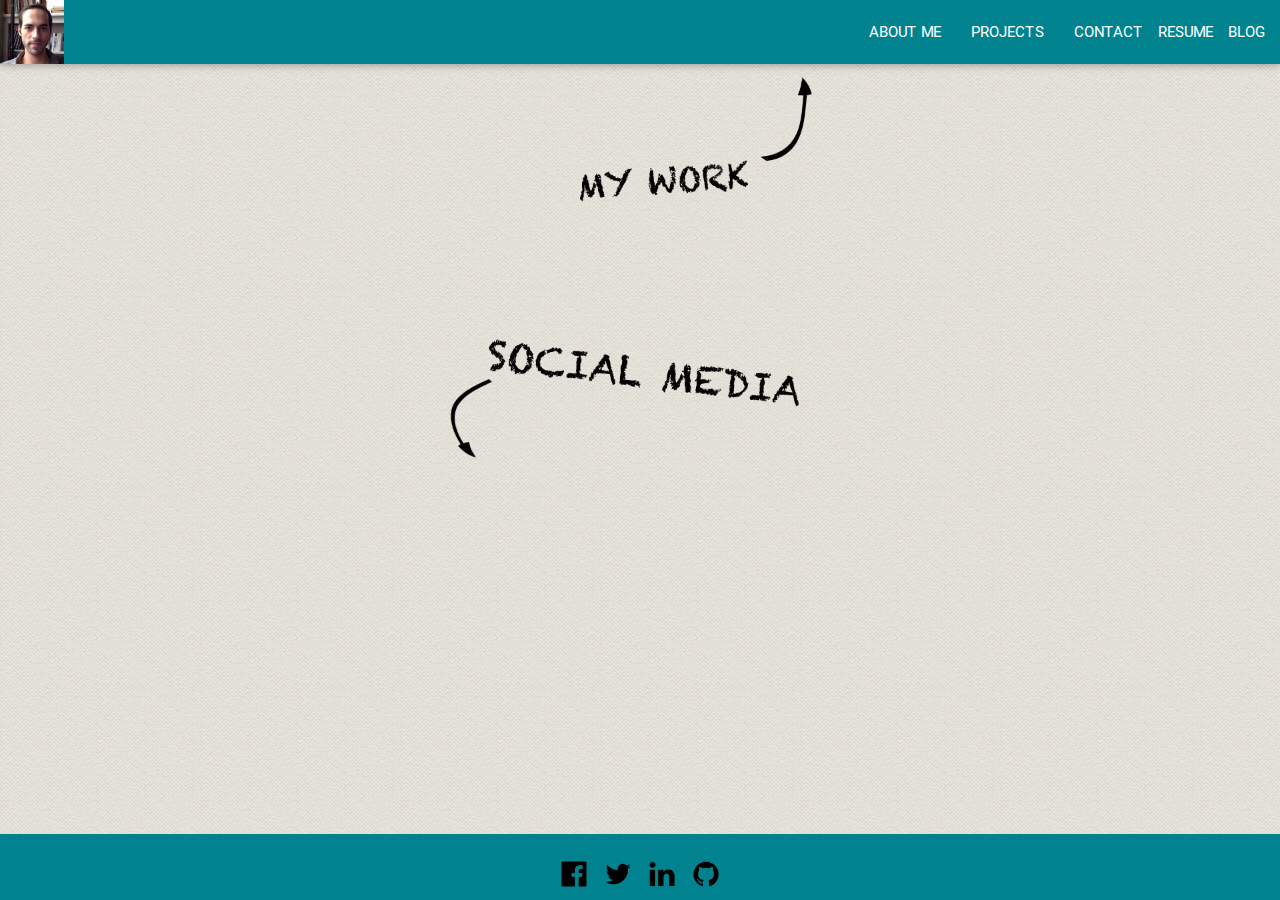
<file: index.html>
<!DOCTYPE html>
<html>
<head>
  <!--ADD OF MATERIALIZE FRAMEWORK -->
  <link href="http://fonts.googleapis.com/icon?family=Material+Icons" rel="stylesheet">
  <link type="text/css" rel="stylesheet" href="stylesheets/materialize.min.css"  media="screen,projection"/>
  <link type="text/css" rel="stylesheet" href="stylesheets/index.css"  media="screen,projection"/>
  <meta name="viewport" content="width=device-width, initial-scale=1.0"/>

	<title>
	Granger's Coding Ground
	</title>
</head>

<body background="imgs/seamless_paper_texture.png">
  <!-- ADD OF MATERIALIZE JS-->
    <script type="text/javascript" src="https://code.jquery.com/jquery-2.1.1.min.js"></script>
    <script type="text/javascript" src="js/materialize.min.js"></script>
<header>
  <nav>
    <div class="nav-wrapper cyan darken-3">
      <a href="https://wgranger.github.io/index.html" class="brand-logo"><img src="imgs/profile.png" width="25%"></a>
      <ul id="nav-mobile" class="right hide-on-med-and-down">
        <li><a href="https://wgranger.github.io/about.html">ABOUT ME</a></li>
        <li><a href="https://wgranger.github.io/projects/index.html">PROJECTS</a></li>
        <li><a href="https://wgranger.github.io/contact.html">CONTACT</a></li>
        <li>RESUME</li>
        <li><a href="https://wgranger.github.io/blog/index.html">BLOG</a></li>
      </ul>
    </div>
  </nav>
</header>

  <main>
    <div class="center">
      <img class="respondive-img" src="imgs/navigate.png" height="400px">
    </div>
  </main>

  <footer class="page-footer cyan darken-3">
    <div class="center">
    	<a href="https://www.facebook.com/will.granger.16">
    	<img src="imgs/facebook-256-black.png" width="40" height="auto"></a>
    	<a href="https://twitter.com/twillgranger">
    	<img src="imgs/twitter-256-black.png" width="40" height="auto"></a>
    	<a href="https://www.linkedin.com/profile/view?id=AAIAABK5q4QBW8BAPVroBWeO0Itqz7o2mSTaEdk&trk=nav_responsive_tab_profile_pic">
    	<img src="imgs/linkedin-256-black.png" width="40" height="auto"></a>
    	<a href="https://github.com/wgranger">
    	<img src="imgs/github-256-black.png" width="40" height="auto"></a>
    </div>
  </footer>
  
  </body>
</html>
</file>
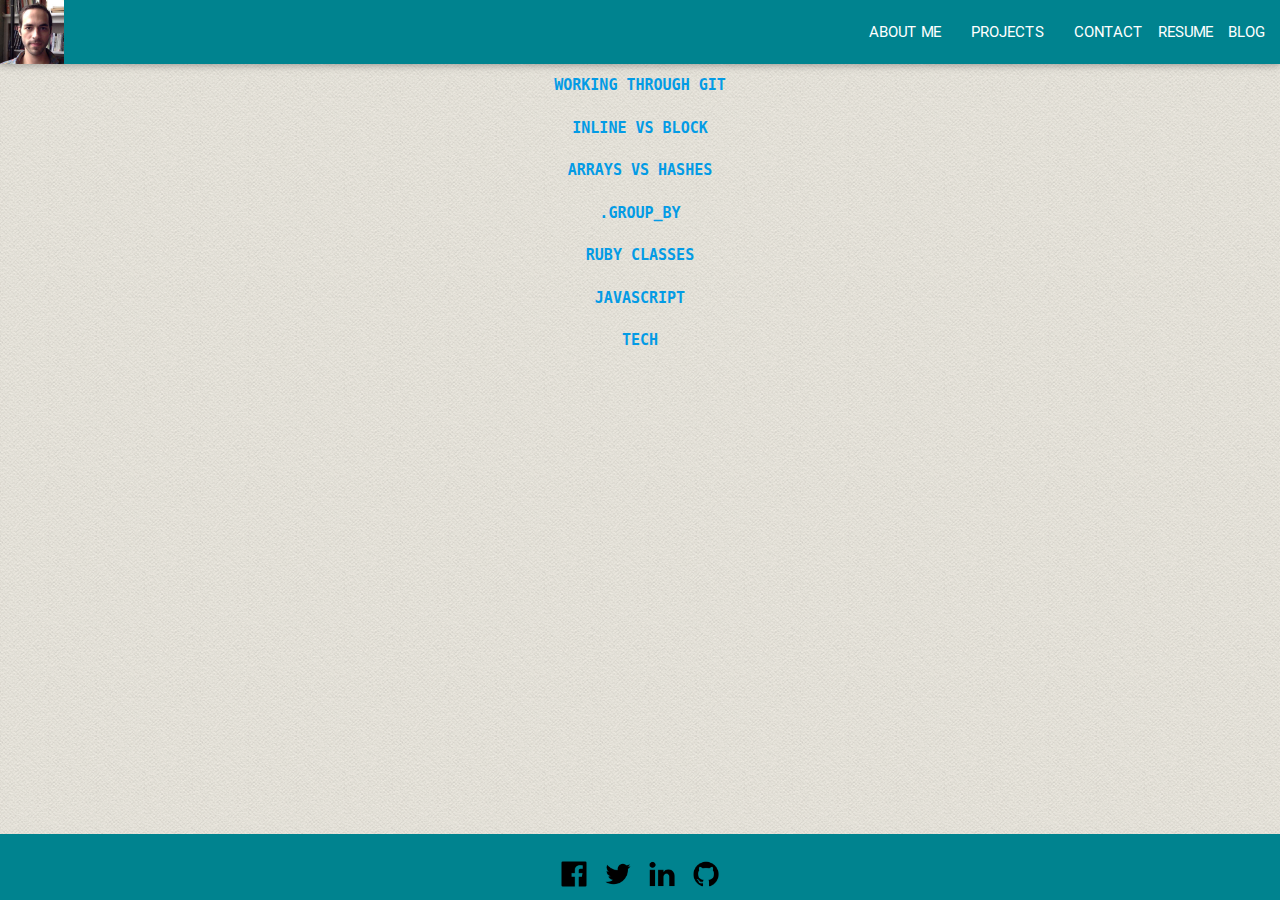
<file: blog/index.html>
<!DOCTYPE html>
<html>
<head>
  <!--ADD OF MATERIALIZE FRAMEWORK -->
  <link href="http://fonts.googleapis.com/icon?family=Material+Icons" rel="stylesheet">
  <link type="text/css" rel="stylesheet" href="../stylesheets/materialize.min.css"  media="screen,projection"/>
  <link type="text/css" rel="stylesheet" href="../stylesheets/blog_index.css"  media="screen,projection"/>
  <meta name="viewport" content="width=device-width, initial-scale=1.0"/>

  <title>
  Granger's Coding Ground
  </title>
</head>

<body background="../imgs/seamless_paper_texture.png">
  <!-- ADD OF MATERIALIZE JS-->
    <script type="text/javascript" src="https://code.jquery.com/jquery-2.1.1.min.js"></script>
    <script type="text/javascript" src="../js/materialize.min.js"></script>
    <script type="text/javascript" src="../js/about.js"></script>
<header>

<ul id="dropdown1" class="dropdown-content">
  <li><a href="https://wgranger.github.io/blog/git.html">WORKING THROUGH GIT</a></li>
  <li><a href="https://wgranger.github.io/blog/css-concepts.html">INLINE VS BLOCK</a></li>
  <li class="divider"></li>
  <li><a href="https://wgranger.github.io/blog/array-hashes.html">ARRAYS VS HASHES</a></li>
  <li><a href="https://wgranger.github.io/blog/enumerable-methods.html">GROUP_BY</a></li>
  <li class="divider"></li>
  <li><a href="https://wgranger.github.io/blog/ruby_classes.html">RUBY CLASSES</a></li>
  <li><a href="https://wgranger.github.io/blog/JavaScript.html">JAVASCRIPT</a></li>
  <li class="divider"></li>
  <li><a href="https://wgranger.github.io/blog/tech.html">TECH</a></li>
</ul>

  <nav>
    <div class="nav-wrapper cyan darken-3">
      <a href="https://wgranger.github.io/index.html" class="brand-logo"><img src="../imgs/profile.png" width="25%"></a>
      <ul id="nav-mobile" class="right hide-on-med-and-down">
        <li><a href="https://wgranger.github.io/about.html">ABOUT ME</a></li>
        <li><a href="https://wgranger.github.io/projects/index.html">PROJECTS</a></li>
        <li><a href="https://wgranger.github.io/contact.html">CONTACT</a></li>
        <li>RESUME</li>
        <li><a class="dropdown-button" href="#!" data-activates="dropdown1">BLOG</a></li>
      </ul>
    </div>
  </nav>
</header>

<main>
<div class="container" id="push">
		<table class="container highlight">
		<tr>
			<td style="padding:10px"><a href="https://wgranger.github.io/blog/git.html" style="text-decoration:none">WORKING THROUGH GIT</a></td>
		</tr>
		<tr>
			<td style="padding:10px"><a href="https://wgranger.github.io/blog/css-concepts.html" style="text-decoration:none">INLINE VS BLOCK</a></td>
		</tr>
		<tr>
			<td style="padding:10px"><a href="https://wgranger.github.io/blog/array-hashes.html" style="text-decoration:none">ARRAYS VS HASHES</a></td>
		</tr>
		<tr>
			<td style="padding:10px"><a href="https://wgranger.github.io/blog/enumerable-methods.html" style="text-decoration:none">.GROUP_BY</a></td>
		</tr>
		<tr>
			<td style="padding:10px"><a href="https://wgranger.github.io/blog/ruby_classes.html" style="text-decoration:none">RUBY CLASSES</a></td>
		</tr>
		<tr>
			<td style="padding:10px"><a href="https://wgranger.github.io/blog/JavaScript.html" style="text-decoration:none">JAVASCRIPT</a></td>
		</tr>
		<tr>
			<td style="padding:10px"><a href="https://wgranger.github.io/blog/tech.html" style="text-decoration:none">TECH</a></td>
		</tr>
		</table>
</div>

</main>

  <footer class="page-footer cyan darken-3">
    <div class="center">
      <a href="https://www.facebook.com/will.granger.16">
      <img src="../imgs/facebook-256-black.png" width="40" height="auto"></a>
      <a href="https://twitter.com/twillgranger">
      <img src="../imgs/twitter-256-black.png" width="40" height="auto"></a>
      <a href="https://www.linkedin.com/profile/view?id=AAIAABK5q4QBW8BAPVroBWeO0Itqz7o2mSTaEdk&trk=nav_responsive_tab_profile_pic">
      <img src="../imgs/linkedin-256-black.png" width="40" height="auto"></a>
      <a href="https://github.com/wgranger">
      <img src="../imgs/github-256-black.png" width="40" height="auto"></a>
    </div>
  </footer>
  </body>
</html>
</file>
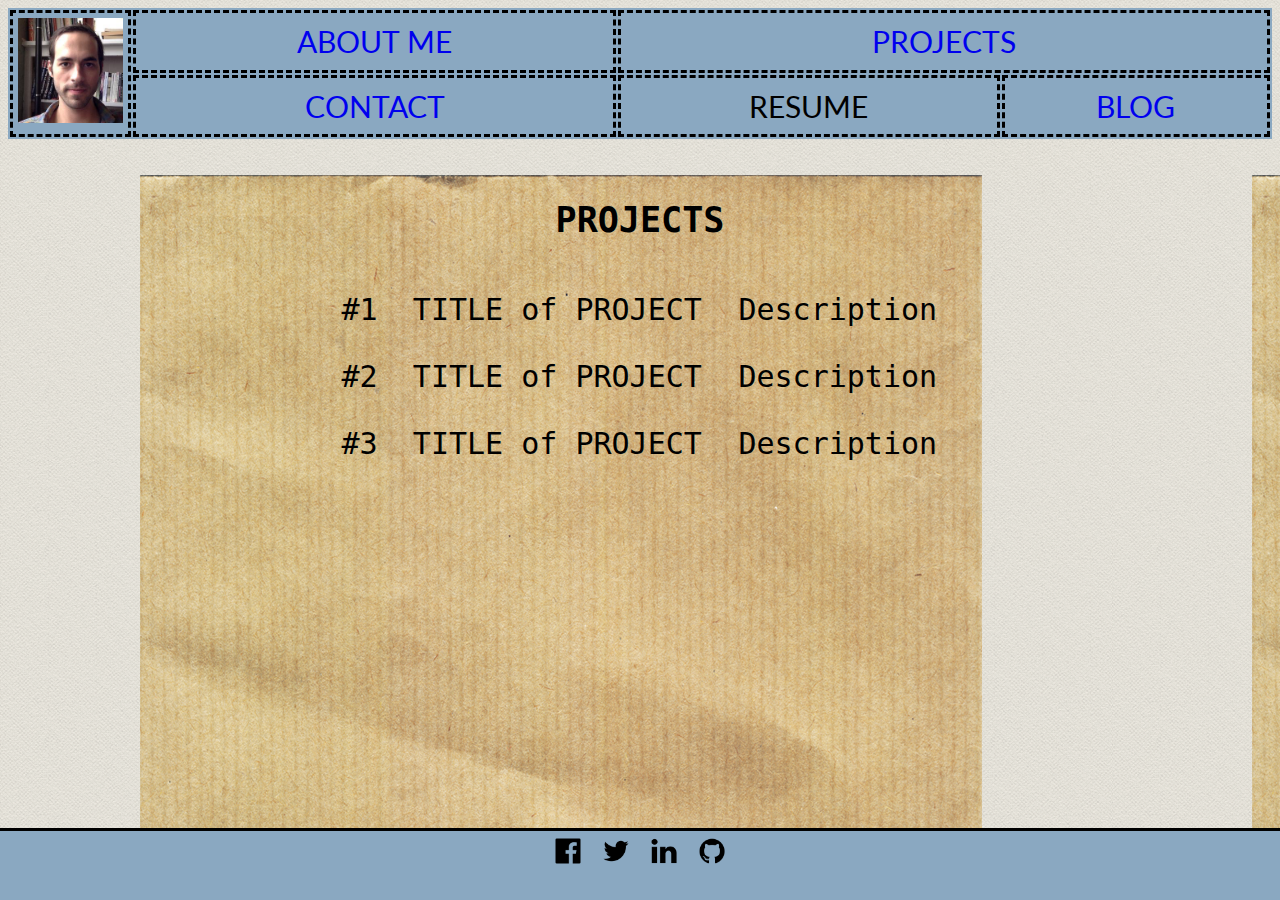
<file: projects/index.html>
<!DOCTYPE html>
<html>
<head>
<link href='https://fonts.googleapis.com/css?family=Lato:300' rel='stylesheet' type='text/css'>
<link rel="stylesheet" type="text/css" href="index.css">
<style>
      body {
        font-family: 'Lato', sans-serif;
        font-size: 30px;
      }
    </style>
	<title>
	Granger's Coding Ground
	</title>
</head>
  <body background="../imgs/background_paper.png">
  <header>
  <table style="background-color:#8aa8c1">
    <tr>
      <td style="padding:5px" rowspan="2" width="6em">
      <a href="https://wgranger.github.io/index.html"><img src="../imgs/profile.png" width="20%"></a>
      </td>
      <td style="padding:5px"><a href="https://wgranger.github.io/about.html" style="text-decoration:none">ABOUT ME</td>
      <td colspan="2" style="padding:5px"><a href="https://wgranger.github.io/projects/index.html" style="text-decoration:none">PROJECTS</td>
    </tr>
    <tr>
      <td style="padding:5px"><a href="https://wgranger.github.io/contact.html" style="text-decoration:none">CONTACT</a></td>
      <td style="padding:5px">RESUME</td>
      <td style="padding:5px"><a href="https://wgranger.github.io/blog/index.html" style="text-decoration:none">BLOG</a></td>
    </tr>
  </table>
</header>
<main>
<h3>PROJECTS</h3>
<article>
  <table>
  <tr>
    <td> #1 </td>
    <td> TITLE of PROJECT</td>
    <td> Description </td>
  </tr>
  <tr>
    <td> #2 </td>
    <td> TITLE of PROJECT</td>
    <td> Description </td>
  </tr>
  <tr>
    <td> #3 </td>
    <td> TITLE of PROJECT</td>
    <td> Description</td>
  </tr>

  </table>
</main>
  <footer>
  <div>
	<a href="https://www.facebook.com/will.granger.16">
	<img src="../imgs/facebook-256-black.png" width="40" height="auto"></a>
	<a href="https://twitter.com/twillgranger">
	<img src="../imgs/twitter-256-black.png" width="40" height="auto"></a>
	<a href="https://www.linkedin.com/profile/view?id=AAIAABK5q4QBW8BAPVroBWeO0Itqz7o2mSTaEdk&trk=nav_responsive_tab_profile_pic">
	<img src="../imgs/linkedin-256-black.png" width="40" height="auto"></a>
	<a href="https://github.com/wgranger">
	<img src="../imgs/github-256-black.png" width="40" height="auto"></a>
  </div>
  </footer>
  </body>
</html>
</file>
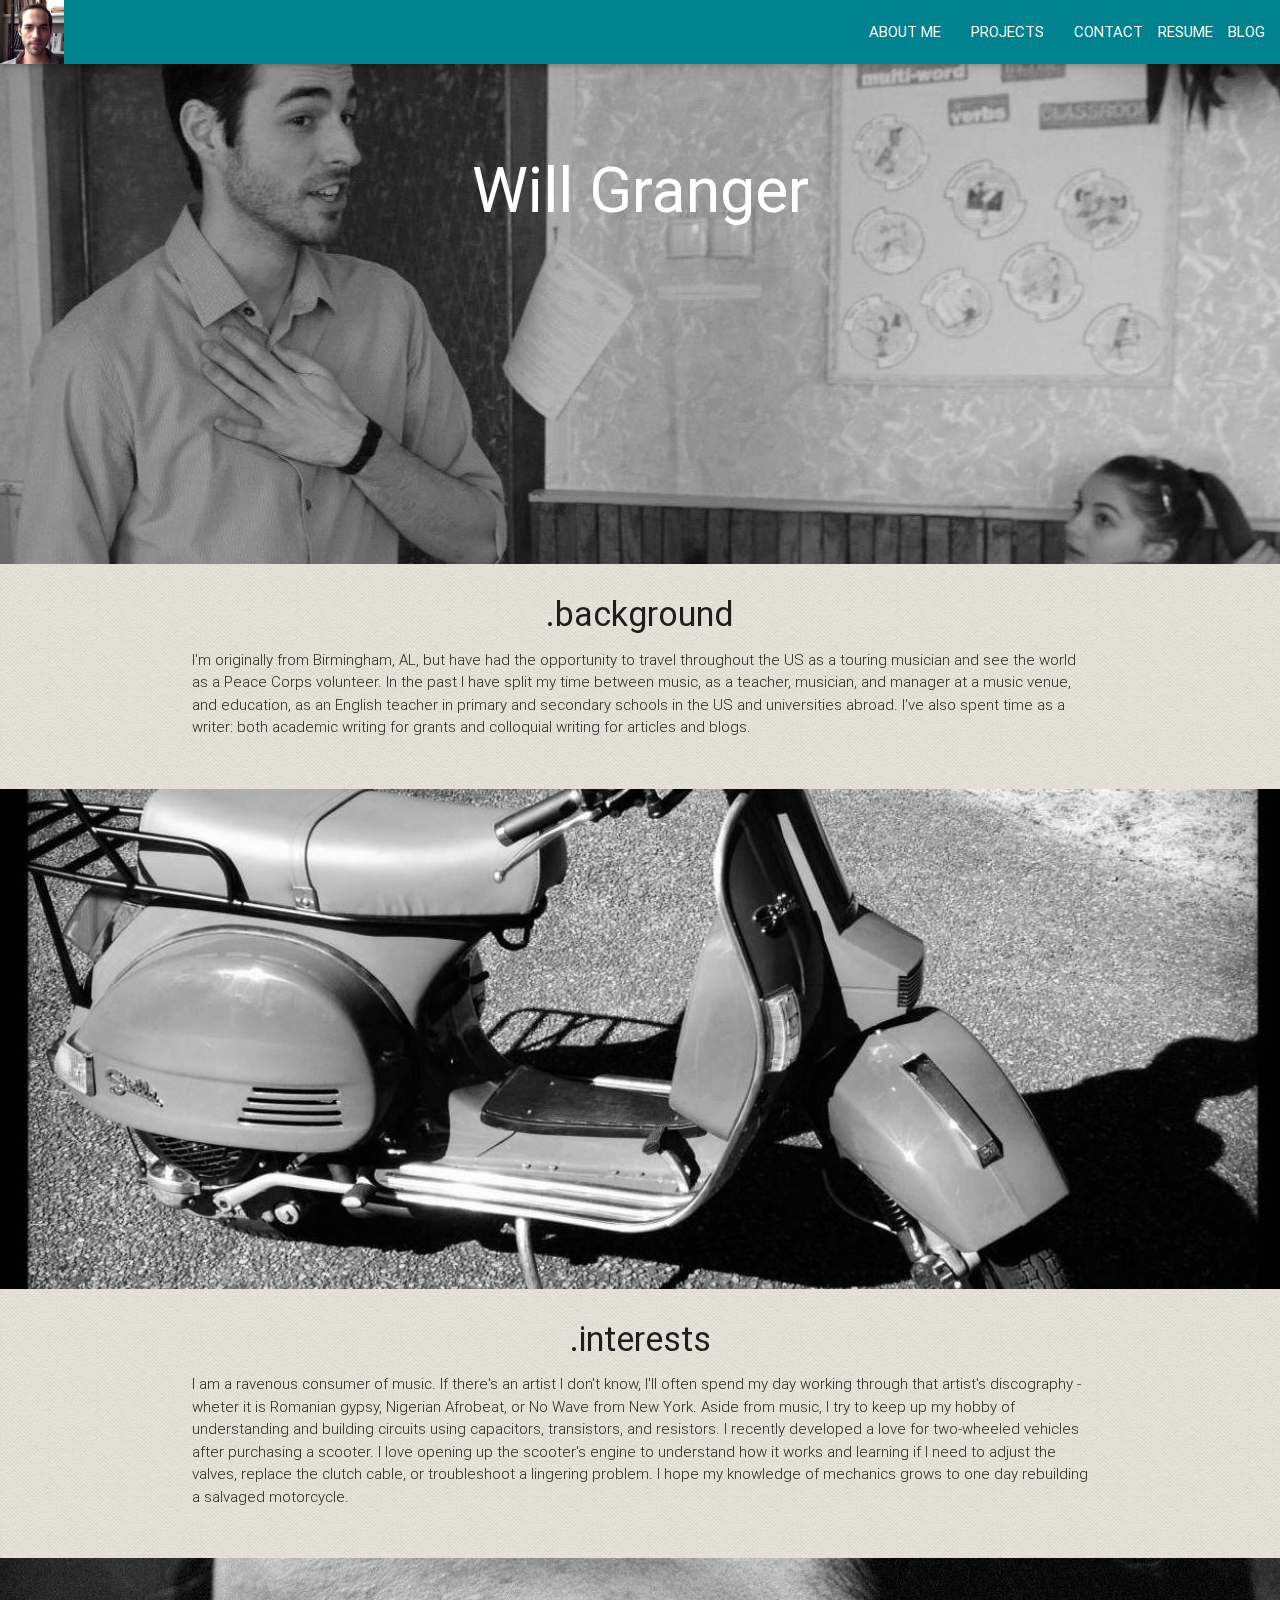
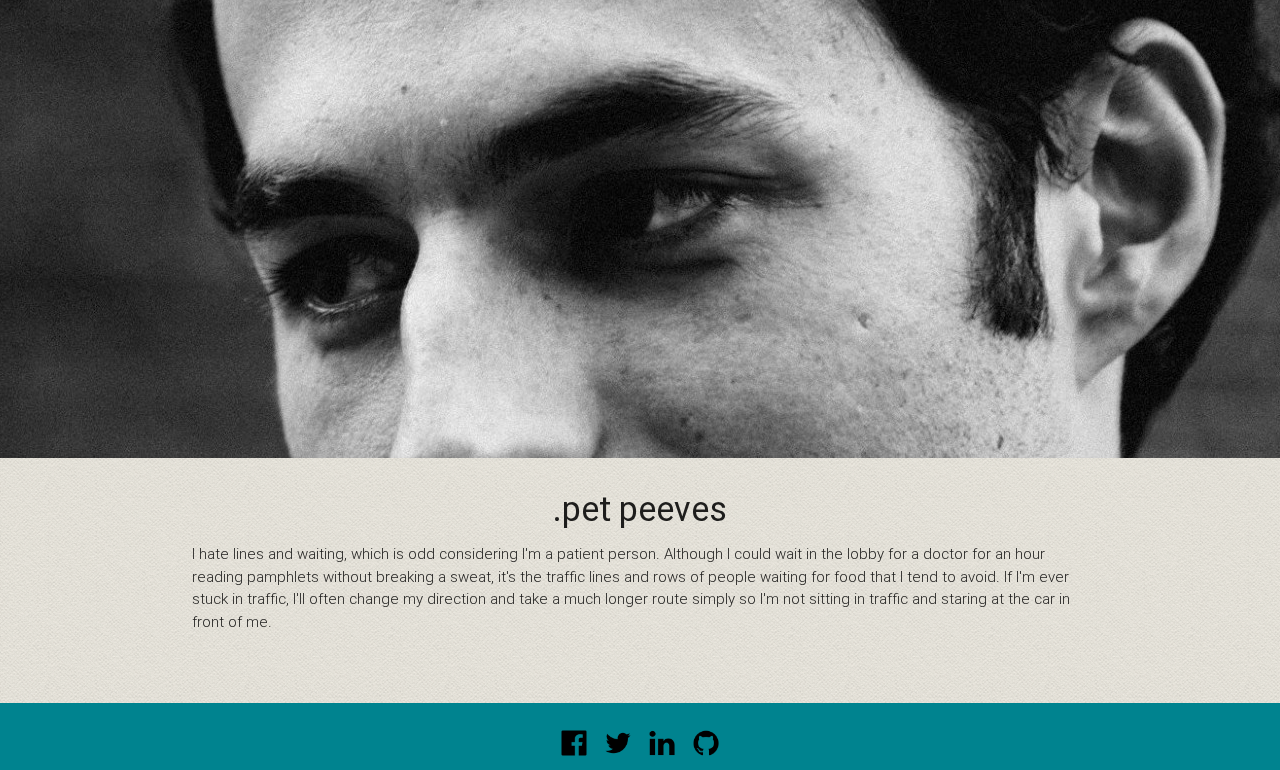
<file: about.html>
<!DOCTYPE html>
<html>
<head>
  <!--ADD OF MATERIALIZE FRAMEWORK -->
  <link href="http://fonts.googleapis.com/icon?family=Material+Icons" rel="stylesheet">
  <link type="text/css" rel="stylesheet" href="stylesheets/materialize.min.css"  media="screen,projection"/>
  <meta name="viewport" content="width=device-width, initial-scale=1.0"/>

  <title>
  Granger's Coding Ground
  </title>
</head>

<body background="imgs/seamless_paper_texture.png">
  <!-- ADD OF MATERIALIZE JS-->
    <script type="text/javascript" src="https://code.jquery.com/jquery-2.1.1.min.js"></script>
    <script type="text/javascript" src="js/materialize.min.js"></script>
    <script type="text/javascript" src="js/about.js"></script>

<header>
  <nav>
    <div class="nav-wrapper cyan darken-3">
      <a href="https://wgranger.github.io/index.html" class="brand-logo"><img src="imgs/profile.png" width="25%"></a>
      <ul id="nav-mobile" class="right hide-on-med-and-down">
        <li><a href="https://wgranger.github.io/about.html">ABOUT ME</a></li>
        <li><a href="https://wgranger.github.io/projects/index.html">PROJECTS</a></li>
        <li><a href="https://wgranger.github.io/contact.html">CONTACT</a></li>
        <li>RESUME</li>
        <li><a href="https://wgranger.github.io/blog/index.html">BLOG</a></li>
      </ul>
    </div>
  </nav>
</header>

<main>

<div id="index-banner" class="parallax-container">
  <div class="section no-pad-bot">
      <div class="container">
        <br><br>
        <h1 class="header center white-text">Will Granger</h1>
        <br><br>
      </div>
    </div>
  <div class="parallax"><img src="imgs/teach.png" alt="Teaching Image"></div>
</div>

<div class="container">
    <div class="section">

      <div class="row">
        <div class="col s12 center">
          <h4>.background</h4>
          <p class="left-align light">I'm originally from Birmingham, AL, but have had the opportunity to travel throughout the US as a touring musician and see the world as a Peace Corps volunteer. In the past I have split my time between music, as a teacher, musician, and manager at a music venue, and education, as an English teacher in primary and secondary schools in the US and universities abroad. I've also spent time as a writer: both academic writing for grants and colloquial writing for articles and blogs.</p>
        </div>
      </div>

    </div>
  </div>

<div id="index-banner" class="parallax-container">
  <div class="parallax"><img src="imgs/scooter.png" alt="Scooter Image"></div>
</div>

<div class="container">
    <div class="section">

      <div class="row">
        <div class="col s12 center">
          <h4>.interests</h4>
          <p class="left-align light">I am a ravenous consumer of music. If there's an artist I don't know, I'll often spend my day working through that artist's discography - wheter it is Romanian gypsy, Nigerian Afrobeat, or No Wave from New York. Aside from music, I try to keep up my hobby of understanding and building circuits using capacitors, transistors, and resistors. I recently developed a love for two-wheeled vehicles after purchasing a scooter. I love opening up the scooter's engine to understand how it works and learning if I need to adjust the valves, replace the clutch cable, or troubleshoot a lingering problem. I hope my knowledge of mechanics grows to one day rebuilding a salvaged motorcycle.</p>
        </div>
      </div>

    </div>
  </div>

<div id="index-banner" class="parallax-container">
  <div class="parallax"><img src="imgs/face.png" alt="Face Image"></div>
</div>

<div class="container">
    <div class="section">

      <div class="row">
        <div class="col s12 center">
          <h4>.pet peeves</h4>
          <p class="left-align light">I hate lines and waiting, which is odd considering I'm a patient person. Although I could wait in the lobby for a doctor for an hour reading pamphlets without breaking a sweat, it's the traffic lines and rows of people waiting for food that I tend to avoid. If I'm ever stuck in traffic, I'll often change my direction and take a much longer route simply so I'm not sitting in traffic and staring at the car in front of me.</p>
        </div>
      </div>

    </div>
  </div>

</main>

  <footer class="page-footer cyan darken-3">
    <div class="center">
      <a href="https://www.facebook.com/will.granger.16">
      <img src="imgs/facebook-256-black.png" width="40" height="auto"></a>
      <a href="https://twitter.com/twillgranger">
      <img src="imgs/twitter-256-black.png" width="40" height="auto"></a>
      <a href="https://www.linkedin.com/profile/view?id=AAIAABK5q4QBW8BAPVroBWeO0Itqz7o2mSTaEdk&trk=nav_responsive_tab_profile_pic">
      <img src="imgs/linkedin-256-black.png" width="40" height="auto"></a>
      <a href="https://github.com/wgranger">
      <img src="imgs/github-256-black.png" width="40" height="auto"></a>
    </div>
  </footer>
  </body>
</html>
</file>
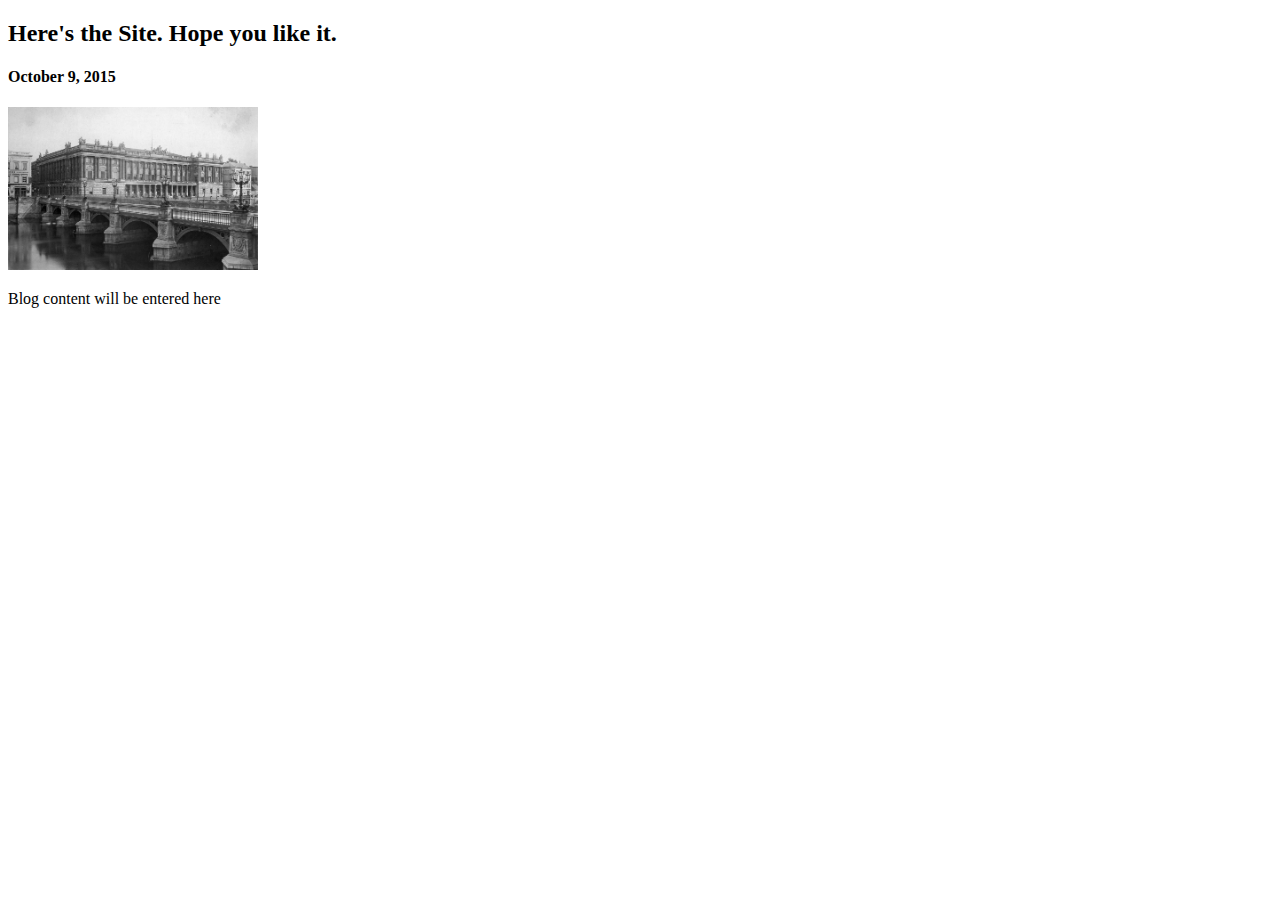
<file: blog-template.html>
<!DOCTYPE html>
<html>
	<head>
		<title>
		Blog Template
		</title>
	</head>
<body>
	<h2> Here's the Site. Hope you like it.</h2>
	<h4> October 9, 2015 </h4>
<img src="imgs/stock.jpg" width="250px" height="auto">
	<p>
	Blog content will be entered here
	</p>

</body>
</html>

<!-- 
How was it to wireframe and create an HTML page with a pair?

Our pair worked through this challenge without much difficulty, but I noticed how many different ways you can do things with HTML. For example, when making a list of things in HTML we discussed putting a list tag into our HTML, adding a table, or even putting in a list of <p> tags. Since there are so many different ways to compose code in HTML, we often had to discuss the pros and cons of using certain tags rather than others.

Did you find wireframing to be helpful to your development process?

Wireframing definitely helped because we had a point of reference when working through our website. We weren't able to get too complicated with our wireframing design due to our limited HTML skills, but it was nice to talk through our creative process when thinking about a website design. 

What did you and your pair decide made a good wireframe?

We discussed this idea briefly and determined a good wireframe was something that covered all elements of the website layout. A good layout will already determine what should be included in the site and will left nothing open to question. 

What new semantic elements did you learn about (if any)?

I didn't learn any new elements throughout this activity, especially since we were restricted from styling our website. However, this is the most I have ever commented on an HTML document, and I am curious just how much commenting I will be doing once I begin coding. It seems that commenting is a good practice to get into. 
-->
</html>
</file>
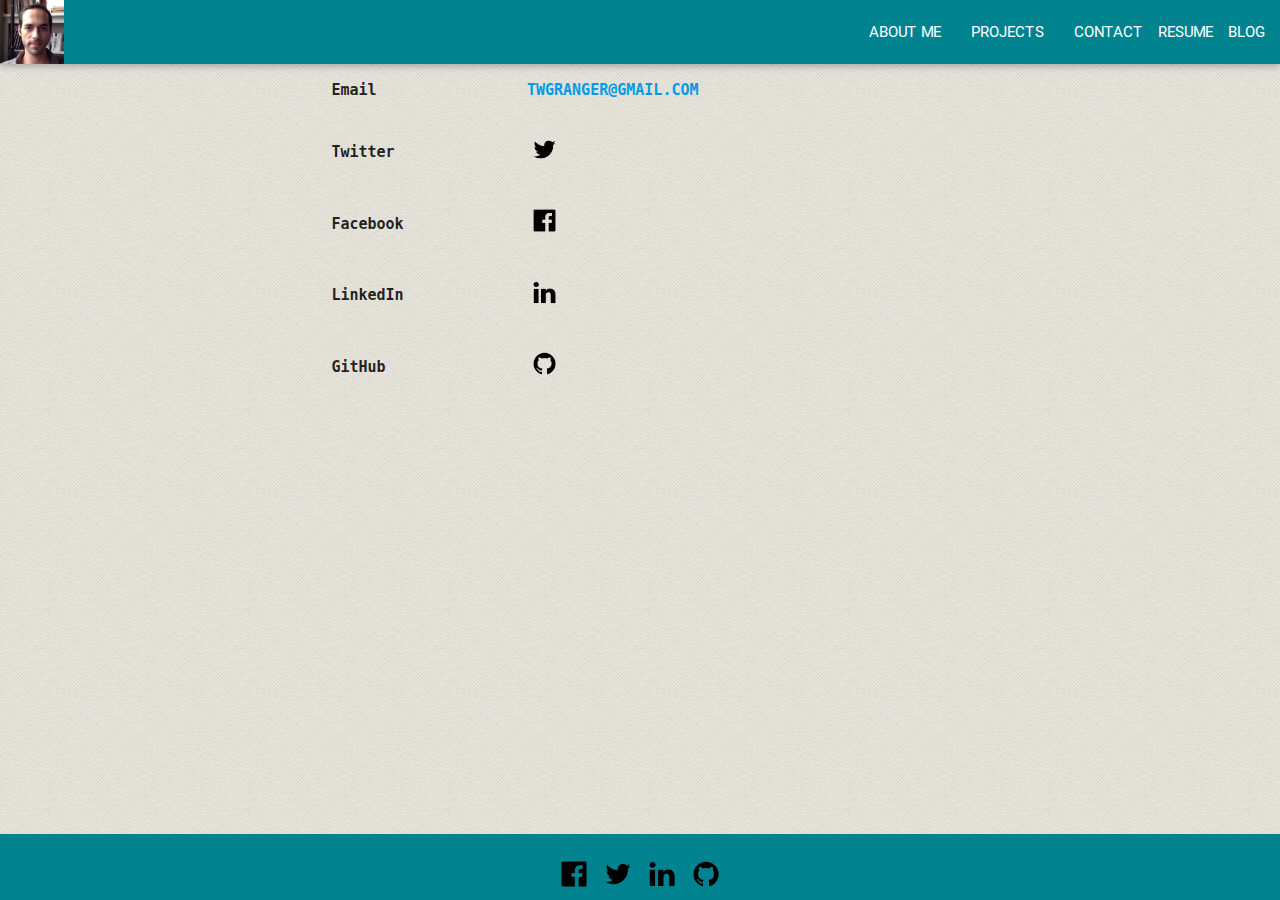
<file: contact.html>
<!DOCTYPE html>
<html>
<head>
  <!--ADD OF MATERIALIZE FRAMEWORK -->
  <link href="http://fonts.googleapis.com/icon?family=Material+Icons" rel="stylesheet">
  <link type="text/css" rel="stylesheet" href="stylesheets/materialize.min.css"  media="screen,projection"/>
  <link type="text/css" rel="stylesheet" href="stylesheets/contact.css"  media="screen,projection"/>
  <meta name="viewport" content="width=device-width, initial-scale=1.0"/>

  <title>
  Granger's Coding Ground
  </title>
</head>

<body background="imgs/seamless_paper_texture.png">
  <!-- ADD OF MATERIALIZE JS-->
    <script type="text/javascript" src="https://code.jquery.com/jquery-2.1.1.min.js"></script>
    <script type="text/javascript" src="js/materialize.min.js"></script>
<header>
  <nav>
    <div class="nav-wrapper cyan darken-3">
      <a href="https://wgranger.github.io/index.html" class="brand-logo"><img src="imgs/profile.png" width="25%"></a>
      <ul id="nav-mobile" class="right hide-on-med-and-down">
        <li><a href="https://wgranger.github.io/about.html">ABOUT ME</a></li>
        <li><a href="https://wgranger.github.io/projects/index.html">PROJECTS</a></li>
        <li><a href="https://wgranger.github.io/contact.html">CONTACT</a></li>
        <li>RESUME</li>
        <li><a href="https://wgranger.github.io/blog/index.html">BLOG</a></li>
      </ul>
    </div>
  </nav>
</header>

<main>
  <div class = "container">
    <table class="highlight container" align="center">
      <tr>
        <td>Email</td>
        <td><a href="mailto:twgranger@gmail.com">TWGRANGER@GMAIL.COM</a></td>
      </tr>

      <tr>
        <td>Twitter</td>
        <td><a href="https://twitter.com/twillgranger">
        <img src="imgs/twitter-256-black.png" width="35" height="auto"></a>
        </td>
      </tr>

      <tr>
        <td>Facebook</td>
        <td><a href="https://www.facebook.com/will.granger.16">
      <img src="imgs/facebook-256-black.png" width="35" height="auto"></a></td>
      </tr>

      <tr>
        <td>LinkedIn</td>
        <td><a href="https://www.linkedin.com/profile/view?id=AAIAABK5q4QBW8BAPVroBWeO0Itqz7o2mSTaEdk&trk=nav_responsive_tab_profile_pic">
        <img src="imgs/linkedin-256-black.png" width="35" height="auto"></a>
        </td>
      </tr>

      <tr>
        <td>GitHub</td>
        <td><a href="https://github.com/wgranger">
        <img src="imgs/github-256-black.png" width="35" height="auto"></a></td>
        </tr>
    </table>
    </div>
</main>

  <footer class="page-footer cyan darken-3">
    <div class="center">
      <a href="https://www.facebook.com/will.granger.16">
      <img src="imgs/facebook-256-black.png" width="40" height="auto"></a>
      <a href="https://twitter.com/twillgranger">
      <img src="imgs/twitter-256-black.png" width="40" height="auto"></a>
      <a href="https://www.linkedin.com/profile/view?id=AAIAABK5q4QBW8BAPVroBWeO0Itqz7o2mSTaEdk&trk=nav_responsive_tab_profile_pic">
      <img src="imgs/linkedin-256-black.png" width="40" height="auto"></a>
      <a href="https://github.com/wgranger">
      <img src="imgs/github-256-black.png" width="40" height="auto"></a>
    </div>
  </footer>

  </body>
</html>
</file>
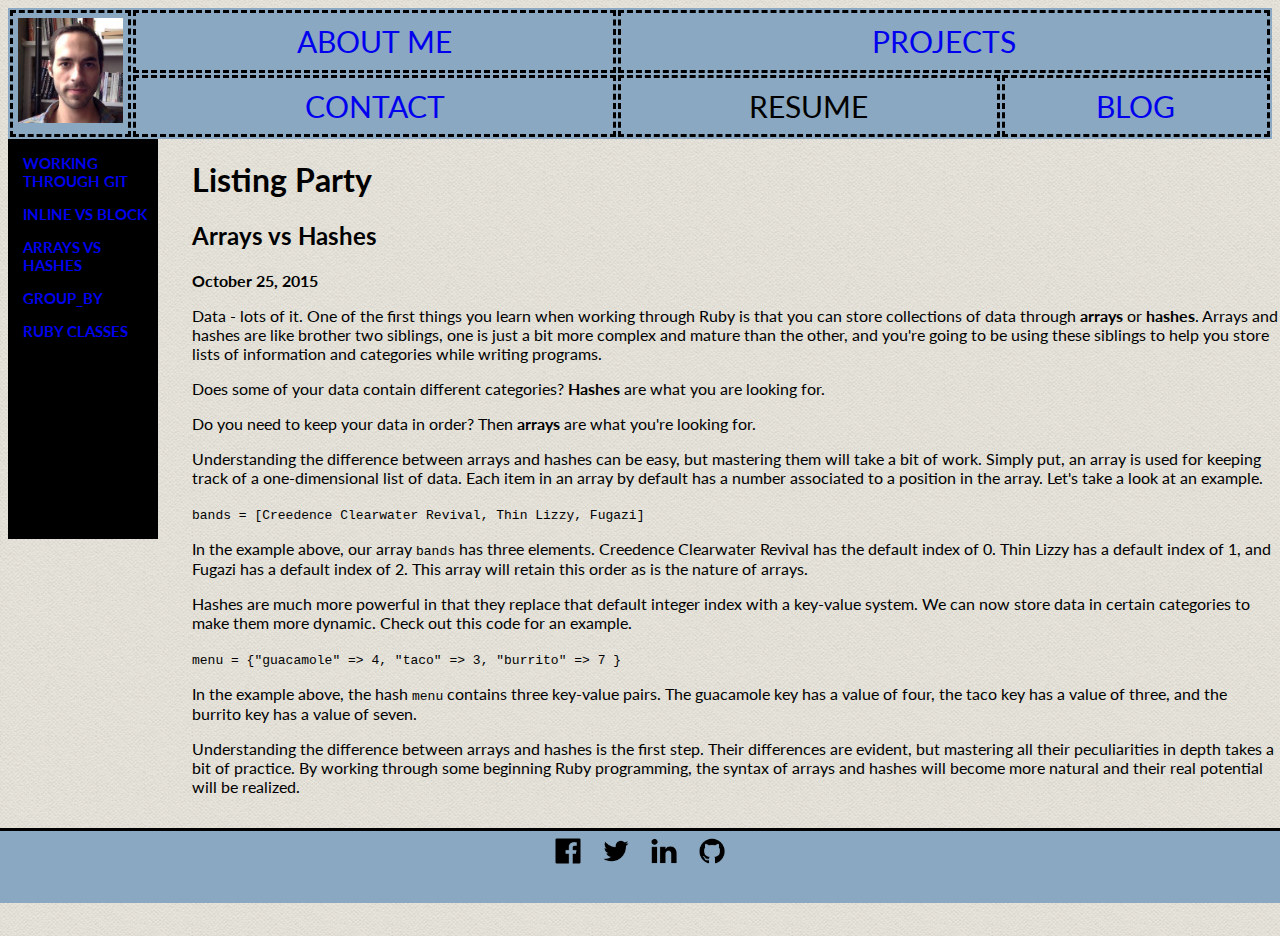
<file: blog/array-hashes.html>
<!DOCTYPE html>
<html>
<head>
<link href='https://fonts.googleapis.com/css?family=Lato:300' rel='stylesheet' type='text/css'>
<link rel="stylesheet" type="text/css" href="../stylesheets/blog.css">
<style>
      body {
        font-family: 'Lato', sans-serif;
        font-size: 30px;
      }
    </style>
  <title>
  Granger's Coding Ground
  </title>
</head>
  <body background="../imgs/seamless_paper_texture.png">
  <header>
  <table style="background-color:#8aa8c1">
    <tr>
      <td style="padding:5px" rowspan="2" width="6em">
      <a href="https://wgranger.github.io/index.html"><img src="../imgs/profile.png" width="20%"></a>
      </td>
      <td style="padding:5px"><a href="https://wgranger.github.io/about.html" style="text-decoration:none">ABOUT ME</td>
      <td colspan="2" style="padding:5px"><a href="https://wgranger.github.io/projects/index.html" style="text-decoration:none">PROJECTS</td>
    </tr>
    <tr>
      <td style="padding:5px"><a href="https://wgranger.github.io/contact.html" style="text-decoration:none">CONTACT</a></td>
      <td style="padding:5px">RESUME</td>
      <td style="padding:5px"><a href="https://wgranger.github.io/blog/index.html" style="text-decoration:none">BLOG</a></td>
    </tr>
  </table>
</header>
<main>
<nav>
<p><a href="https://wgranger.github.io/blog/git.html" style="text-decoration:none">WORKING THROUGH GIT</a></p>
<p><a href="https://wgranger.github.io/blog/css-concepts.html" style="text-decoration:none">INLINE VS BLOCK</a></p>
<p><a href="https://wgranger.github.io/blog/array-hashes.html" style="text-decoration:none">ARRAYS VS HASHES</a></p>
<p><a href="http://wgranger.github.io//blog/enumerable-methods.html" style="text-decoration:none">GROUP_BY</a></p>
<p><a href="http://wgranger.github.io//blog/ruby_classes.html" style="text-decoration:none">RUBY CLASSES</a></p>
</nav>
<section>
  <h1>Listing Party</h1>
  <h2>Arrays vs Hashes</h2>
  <h4>October 25, 2015</h4>
<article>
	<p>Data - lots of it. One of the first things you learn when working through Ruby is that you can store collections of data through <strong>arrays</strong> or <strong>hashes</strong>. Arrays and hashes are like brother two siblings, one is just a bit more complex and mature than the other, and you're going to be using these siblings to help you store lists of information and categories while writing programs.</p>

	<p>Does some of your data contain different categories? <strong>Hashes</strong> are what you are looking for.</p>

	<p>Do you need to keep your data in order? Then <strong>arrays </strong>are what you're looking for.</p>

	<p>Understanding the difference between arrays and hashes can be easy, but mastering them will take a bit of work. Simply put, an array is used for keeping track of a one-dimensional list of data. Each item in an array by default has a number associated to a position in the array. Let's take a look at an example.</p>

	<code>
		bands = [Creedence Clearwater Revival, Thin Lizzy, Fugazi]
	</code>

	<p>In the example above, our array <code>bands</code> has three elements. Creedence Clearwater Revival has the default index of 0. Thin Lizzy has a default index of 1, and Fugazi has a default index of 2. This array will retain this order as is the nature of arrays.</p>

	<p>Hashes are much more powerful in that they replace that default integer index with a key-value system. We can now store data in certain categories to make them more dynamic. Check out this code for an example.</p>

	<code>menu = {"guacamole" => 4, "taco" => 3, "burrito" => 7 }</code>

	<p>In the example above, the hash <code>menu</code> contains three key-value pairs. The guacamole key has a value of four, the taco key has a value of three, and the burrito key has a value of seven. </p>

	<p>Understanding the difference between arrays and hashes is the first step. Their differences are evident, but mastering all their peculiarities in depth takes a bit of practice. By working through some beginning Ruby programming, the syntax of arrays and hashes will become more natural and their real potential will be realized.</p>

</article>


</section>>

</main>
  <footer>
  <div>
  <a href="https://www.facebook.com/will.granger.16">
  <img src="../imgs/facebook-256-black.png" width="40" height="auto"></a>
  <a href="https://twitter.com/twillgranger">
  <img src="../imgs/twitter-256-black.png" width="40" height="auto"></a>
  <a href="https://www.linkedin.com/profile/view?id=AAIAABK5q4QBW8BAPVroBWeO0Itqz7o2mSTaEdk&trk=nav_responsive_tab_profile_pic">
  <img src="../imgs/linkedin-256-black.png" width="40" height="auto"></a>
  <a href="https://github.com/wgranger">
  <img src="../imgs/github-256-black.png" width="40" height="auto"></a>
  </div>
  </footer>
  </body>
</html>
</file>
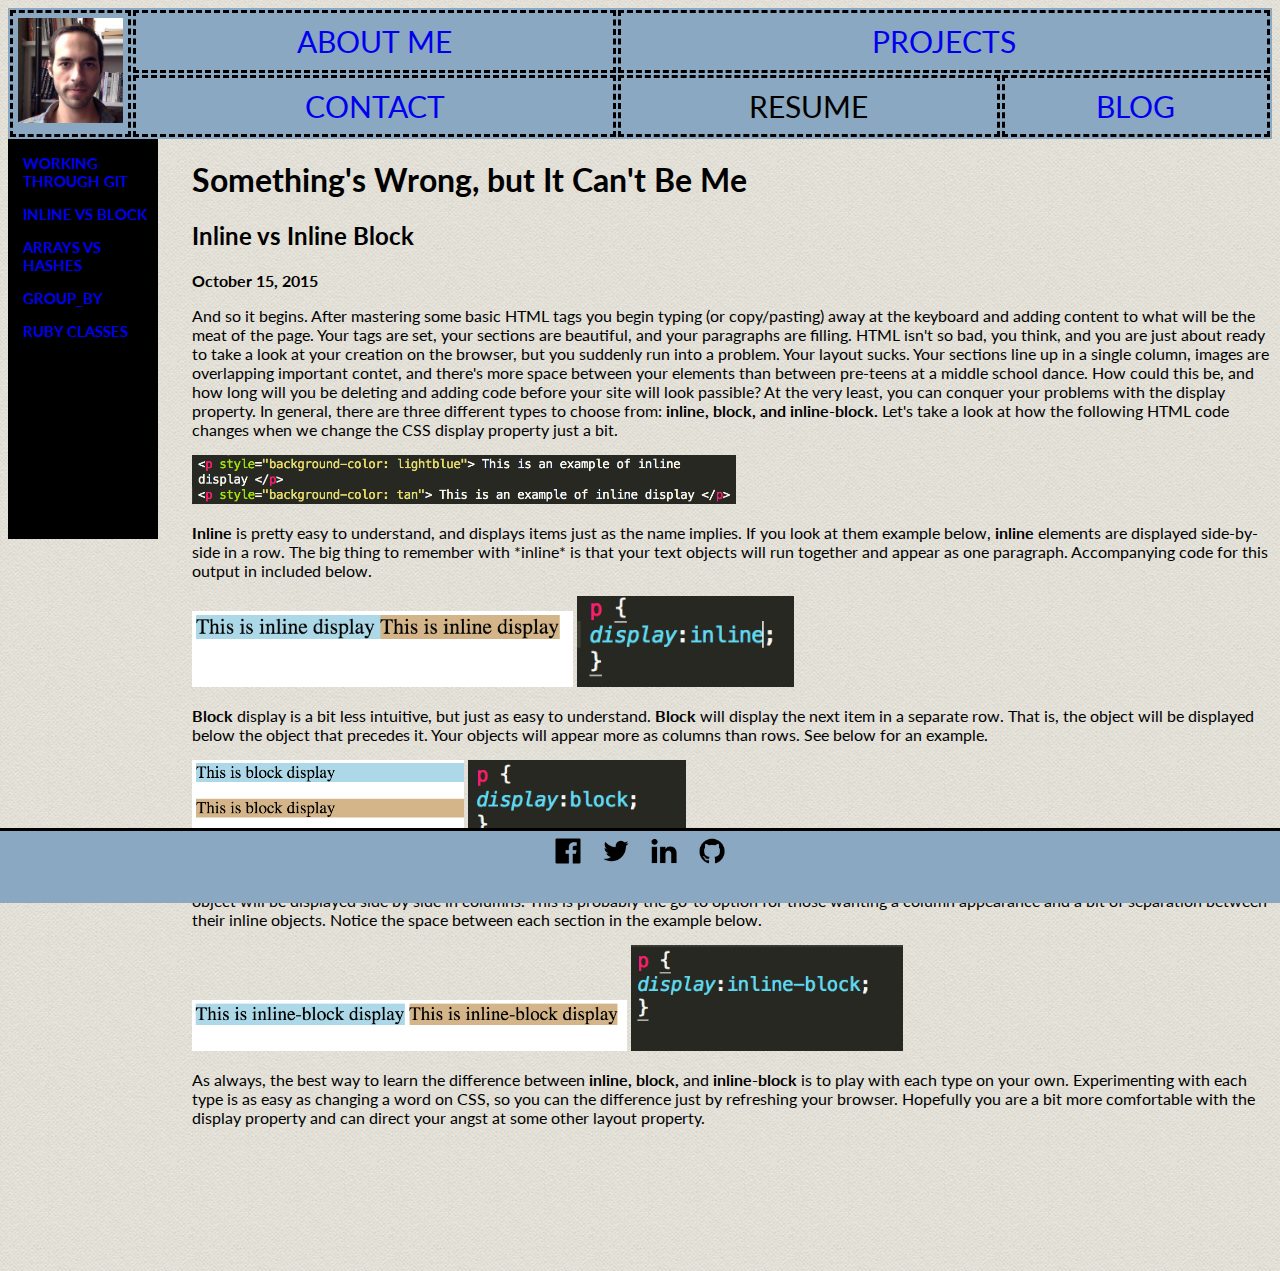
<file: blog/css-concepts.html>
<!DOCTYPE html>
<html>
<head>
<link href='https://fonts.googleapis.com/css?family=Lato:300' rel='stylesheet' type='text/css'>
<link rel="stylesheet" type="text/css" href="../stylesheets/blog.css">
<style>
      body {
        font-family: 'Lato', sans-serif;
        font-size: 30px;
      }
    </style>
  <title>
  Granger's Coding Ground
  </title>
</head>
  <body background="../imgs/seamless_paper_texture.png">
  <header>
  <table style="background-color:#8aa8c1">
    <tr>
      <td style="padding:5px" rowspan="2" width="6em">
      <a href="https://wgranger.github.io/index.html"><img src="../imgs/profile.png" width="20%"></a>
      </td>
      <td style="padding:5px"><a href="https://wgranger.github.io/about.html" style="text-decoration:none">ABOUT ME</td>
      <td colspan="2" style="padding:5px"><a href="https://wgranger.github.io/projects/index.html" style="text-decoration:none">PROJECTS</td>
    </tr>
    <tr>
      <td style="padding:5px"><a href="https://wgranger.github.io/contact.html" style="text-decoration:none">CONTACT</a></td>
      <td style="padding:5px">RESUME</td>
      <td style="padding:5px"><a href="https://wgranger.github.io/blog/index.html" style="text-decoration:none">BLOG</a></td>
    </tr>
  </table>
</header>
<main>
<nav>
<p><a href="https://wgranger.github.io/blog/git.html" style="text-decoration:none">WORKING THROUGH GIT</a></p>
<p><a href="https://wgranger.github.io/blog/css-concepts.html" style="text-decoration:none">INLINE VS BLOCK</a></p>
<p><a href="https://wgranger.github.io/blog/array-hashes.html" style="text-decoration:none">ARRAYS VS HASHES</a></p>
<p><a href="http://wgranger.github.io//blog/enumerable-methods.html" style="text-decoration:none">GROUP_BY</a></p>
<p><a href="http://wgranger.github.io//blog/ruby_classes.html" style="text-decoration:none">RUBY CLASSES</a></p>
</nav>
<section>
  <h1>Something's Wrong, but It Can't Be Me</h1>
  <h2>Inline vs Inline Block</h2>
  <h4>October 15, 2015</h4>

<p> And so it begins. After mastering some basic HTML tags you begin typing (or copy/pasting) away at the keyboard and adding content to what will be the meat of the page. Your tags are set, your sections are beautiful, and your paragraphs are filling. HTML isn't so bad, you think, and you are just about ready to take a look at your creation on the browser, but you suddenly run into a problem. 

Your layout sucks. 

Your sections line up in a single column, images are overlapping important contet, and there's more space between your elements than between pre-teens at a middle school dance. How could this be, and how long will you be deleting and adding code before your site will look passible? 

At the very least, you can conquer your problems with the display property. In general, there are three different types to choose from: <b>inline, block, and inline-block.</b> Let's take a look at how the following HTML code changes when we change the CSS display property just a bit.
</p>
<img src="../imgs/displayHTML.png" width="50%">
<p>
<b>Inline</b> is pretty easy to understand, and displays items just as the name implies. If you look at them example below, <b>inline</b> elements are displayed side-by-side in a row. The big thing to remember with *inline* is that your text objects will run together and appear as one paragraph. Accompanying code for this output in included below.
</p>
<img src="../imgs/inlineScreen.png" width="35%">
<img src="../imgs/inlineCSS.png" width="20%">
<p>
<b>Block</b> display is a bit less intuitive, but just as easy to understand. <b>Block</b> will display the next item in a separate row. That is, the object will be displayed below the object that precedes it. Your objects will appear more as columns than rows. See below for an example. 
</p>
<img src="../imgs/blockScreen.png" width="25%">
<img src="../imgs/blockCSS.png" width="20%">
<p>
<b>Inline-block</b> display solves the problem you might encounter with text running together with an inline display. Instead of your text running together, each object will be displayed side by side in columns. This is probably the go-to option for those wanting a column appearance and a bit of separation between their inline objects. Notice the space between each section in the example below.
</p>
<img src="../imgs/inlineblockScreen.png" width="40%">
<img src="../imgs/inlineblockCSS.png" width="25%">
<p>
As always, the best way to learn the difference between <b>inline, block,</b> and <b>inline-block</b> is to play with each type on your own. Experimenting with each type is as easy as changing a word on CSS, so you can the difference just by refreshing your browser. Hopefully you are a bit more comfortable with the display property and can direct your angst at some other layout property.
</p>
</section>>

</main>
  <footer>
  <div>
  <a href="https://www.facebook.com/will.granger.16">
  <img src="../imgs/facebook-256-black.png" width="40" height="auto"></a>
  <a href="https://twitter.com/twillgranger">
  <img src="../imgs/twitter-256-black.png" width="40" height="auto"></a>
  <a href="https://www.linkedin.com/profile/view?id=AAIAABK5q4QBW8BAPVroBWeO0Itqz7o2mSTaEdk&trk=nav_responsive_tab_profile_pic">
  <img src="../imgs/linkedin-256-black.png" width="40" height="auto"></a>
  <a href="https://github.com/wgranger">
  <img src="../imgs/github-256-black.png" width="40" height="auto"></a>
  </div>
  </footer>
  </body>
</html>
</file>
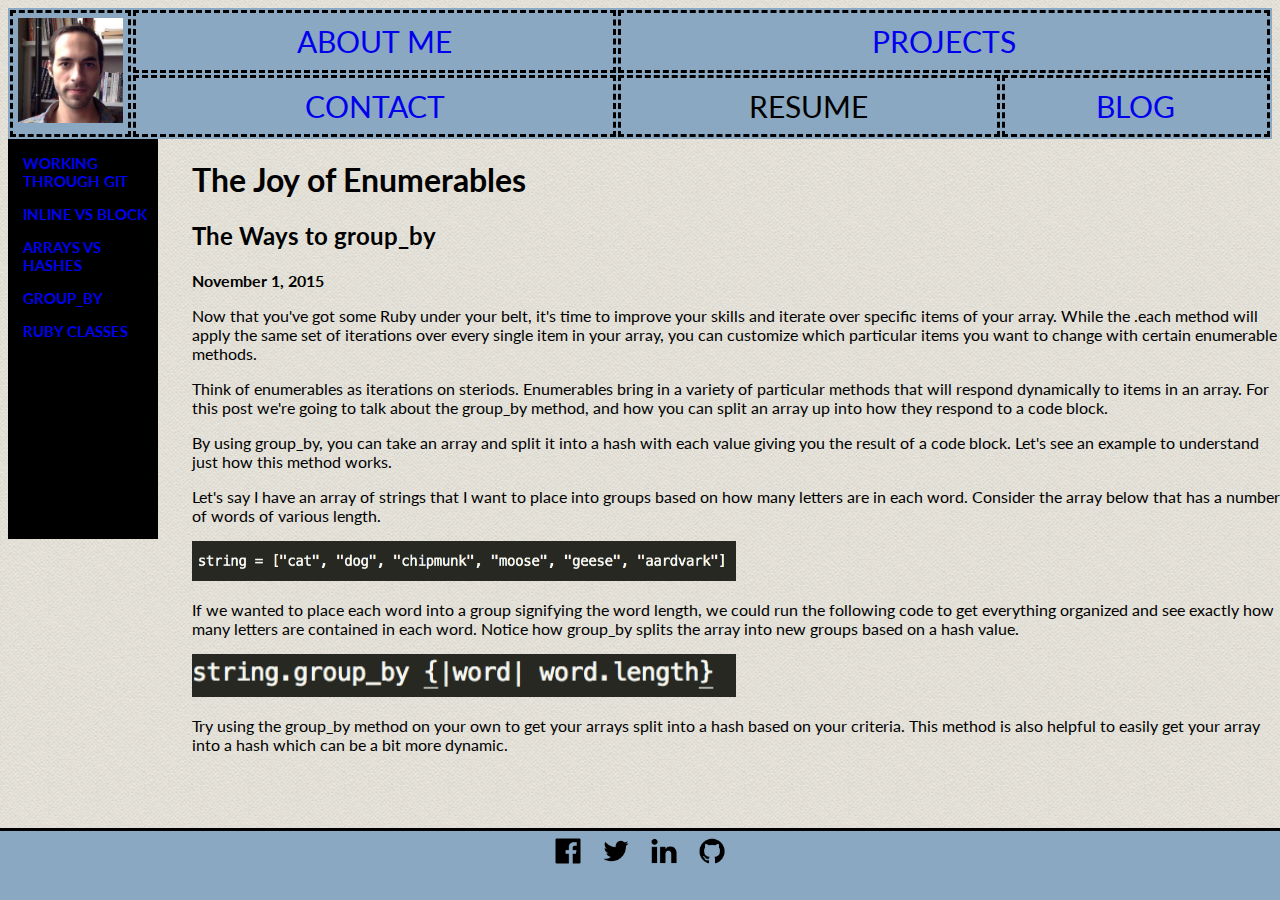
<file: blog/enumerable-methods.html>
<!DOCTYPE html>
<html>
<head>
<link href='https://fonts.googleapis.com/css?family=Lato:300' rel='stylesheet' type='text/css'>
<link rel="stylesheet" type="text/css" href="../stylesheets/blog.css">
<style>
      body {
        font-family: 'Lato', sans-serif;
        font-size: 30px;
      }
    </style>
  <title>
  Granger's Coding Ground
  </title>
</head>
  <body background="../imgs/seamless_paper_texture.png">
  <header>
  <table style="background-color:#8aa8c1">
    <tr>
      <td style="padding:5px" rowspan="2" width="6em">
      <a href="https://wgranger.github.io/index.html"><img src="../imgs/profile.png" width="20%"></a>
      </td>
      <td style="padding:5px"><a href="https://wgranger.github.io/about.html" style="text-decoration:none">ABOUT ME</td>
      <td colspan="2" style="padding:5px"><a href="https://wgranger.github.io/projects/index.html" style="text-decoration:none">PROJECTS</td>
    </tr>
    <tr>
      <td style="padding:5px"><a href="https://wgranger.github.io/contact.html" style="text-decoration:none">CONTACT</a></td>
      <td style="padding:5px">RESUME</td>
      <td style="padding:5px"><a href="https://wgranger.github.io/blog/index.html" style="text-decoration:none">BLOG</a></td>
    </tr>
  </table>
</header>
<main>
<nav>
<p><a href="https://wgranger.github.io/blog/git.html" style="text-decoration:none">WORKING THROUGH GIT</a></p>
<p><a href="https://wgranger.github.io/blog/css-concepts.html" style="text-decoration:none">INLINE VS BLOCK</a></p>
<p><a href="https://wgranger.github.io/blog/array-hashes.html" style="text-decoration:none">ARRAYS VS HASHES</a></p>
<p><a href="http://wgranger.github.io//blog/enumerable-methods.html" style="text-decoration:none">GROUP_BY</a></p>
<p><a href="http://wgranger.github.io//blog/ruby_classes.html" style="text-decoration:none">RUBY CLASSES</a></p>
</nav>
<section>
  <h1>The Joy of Enumerables</h1>
  <h2>The Ways to group_by</h2>
  <h4>November 1, 2015</h4>

<p> 
Now that you've got some Ruby under your belt, it's time to improve your skills and iterate over specific items of your array. While the .each method will apply the same set of iterations over every single item in your array, you can customize which particular items you want to change with certain enumerable methods. </p>

<p>Think of enumerables as iterations on steriods. Enumerables bring in a variety of particular methods that will respond dynamically to items in an array. For this post we're going to talk about the group_by method, and how you can split an array up into how they respond to a code block. </p>

<p>By using group_by, you can take an array and split it into a hash with each value giving you the result of a code block. Let's see an example to understand just how this method works.</p>

<p>Let's say I have an array of strings that I want to place into groups based on how many letters are in each word. Consider the array below that has a number of words of various length.</p>

<p><img src="../imgs/group_by1.png" width="50%"></p>

<p>If we wanted to place each word into a group signifying the word length, we could run the following code to get everything organized and see exactly how many letters are contained in each word. Notice how group_by splits the array into new groups based on a hash value.</p>

<p><img src="../imgs/group_by2.png" width="50%"></p>

<p>Try using the group_by method on your own to get your arrays split into a hash based on your criteria. This method is also helpful to easily get your array into a hash which can be a bit more dynamic. 

</p>
</section>>

</main>
  <footer>
  <div>
  <a href="https://www.facebook.com/will.granger.16">
  <img src="../imgs/facebook-256-black.png" width="40" height="auto"></a>
  <a href="https://twitter.com/twillgranger">
  <img src="../imgs/twitter-256-black.png" width="40" height="auto"></a>
  <a href="https://www.linkedin.com/profile/view?id=AAIAABK5q4QBW8BAPVroBWeO0Itqz7o2mSTaEdk&trk=nav_responsive_tab_profile_pic">
  <img src="../imgs/linkedin-256-black.png" width="40" height="auto"></a>
  <a href="https://github.com/wgranger">
  <img src="../imgs/github-256-black.png" width="40" height="auto"></a>
  </div>
  </footer>
  </body>
</html>
</file>
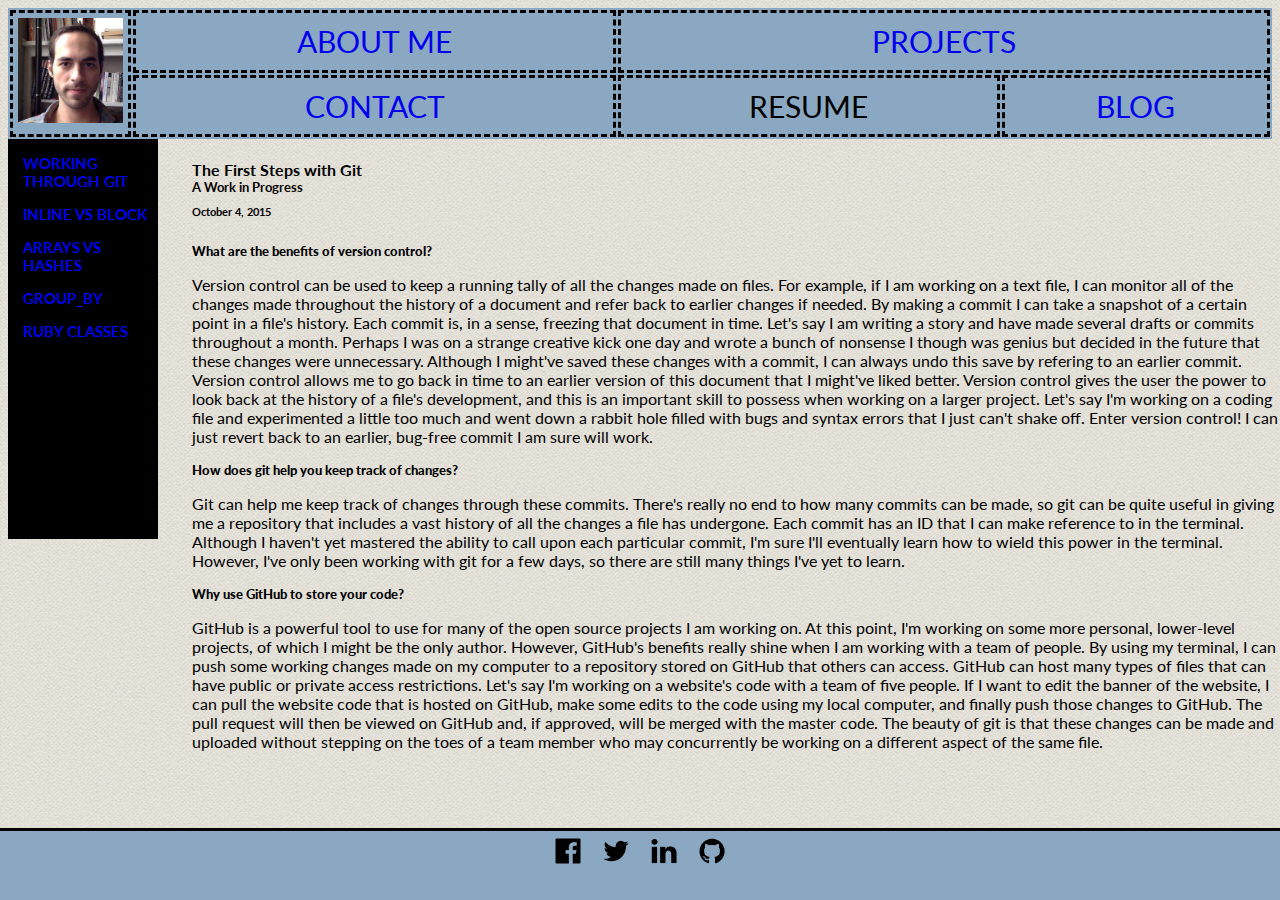
<file: blog/git.html>
<!DOCTYPE html>
<html>
<head>
<link href='https://fonts.googleapis.com/css?family=Lato:300' rel='stylesheet' type='text/css'>
<link rel="stylesheet" type="text/css" href="../stylesheets/blog.css">
<style>
      body {
        font-family: 'Lato', sans-serif;
        font-size: 30px;
      }
    </style>
  <title>
  Granger's Coding Ground
  </title>
</head>
  <body background="../imgs/seamless_paper_texture.png">
  <header>
  <table style="background-color:#8aa8c1">
    <tr>
      <td style="padding:5px" rowspan="2" width="6em">
      <a href="https://wgranger.github.io/index.html"><img src="../imgs/profile.png" width="20%"></a>
      </td>
      <td style="padding:5px"><a href="https://wgranger.github.io/about.html" style="text-decoration:none">ABOUT ME</td>
      <td colspan="2" style="padding:5px"><a href="https://wgranger.github.io/projects/index.html" style="text-decoration:none">PROJECTS</td>
    </tr>
    <tr>
      <td style="padding:5px"><a href="https://wgranger.github.io/contact.html" style="text-decoration:none">CONTACT</a></td>
      <td style="padding:5px">RESUME</td>
      <td style="padding:5px"><a href="https://wgranger.github.io/blog/index.html" style="text-decoration:none">BLOG</a></td>
    </tr>
  </table>
</header>
<main>
<nav>
<p><a href="https://wgranger.github.io/blog/git.html" style="text-decoration:none">WORKING THROUGH GIT</a></p>
<p><a href="https://wgranger.github.io/blog/css-concepts.html" style="text-decoration:none">INLINE VS BLOCK</a></p>
<p><a href="https://wgranger.github.io/blog/array-hashes.html" style="text-decoration:none">ARRAYS VS HASHES</a></p>
<p><a href="http://wgranger.github.io//blog/enumerable-methods.html" style="text-decoration:none">GROUP_BY</a></p>
<p><a href="http://wgranger.github.io//blog/ruby_classes.html" style="text-decoration:none">RUBY CLASSES</a></p>
</nav>
  <section>
  <h4>The First Steps with Git</h4>
  <h5>A Work in Progress</h5>
  <h6>October 4, 2015</h6>

  <h5><b> What are the benefits of version control?</b></h5>
    <p>
      Version control can be used to keep a running tally of all the changes made on files. For example, if I am working on a text file, I can monitor all of the changes made throughout the history of a document and refer back to earlier changes if needed. By making a commit I can take a snapshot of a certain point in a file's history. Each commit is, in a sense, freezing that document in time. 

      Let's say I am writing a story and have made several drafts or commits throughout a month. Perhaps I was on a strange creative kick one day and wrote a bunch of nonsense I though was genius but decided in the future that these changes were unnecessary. Although I might've saved these changes with a commit, I can always undo this save by refering to an earlier commit. Version control allows me to go back in time to an earlier version of this document that I might've liked better.

      Version control gives the user the power to look back at the history of a file's development, and this is an important skill to possess when working on a larger project. Let's say I'm working on a coding file and experimented a little too much and went down a rabbit hole filled with bugs and syntax errors that I just can't shake off. Enter version control! I can just revert back to an earlier, bug-free commit I am sure will work.
    </p>
    <h5><b> How does git help you keep track of changes?</b></h5>
    <p>
        Git can help me keep track of changes through these commits. There's really no end to how many commits can be made, so git can be quite useful in giving me a repository that includes a vast history of all the changes a file has undergone. Each commit has an ID that I can make reference to in the terminal. Although I haven't yet mastered the ability to call upon each particular commit, I'm sure I'll eventually learn how to wield this power in the terminal. However, I've only been working with git for a few days, so there are still many things I've yet to learn.
    </p>
    <h5> <b>Why use GitHub to store your code?</b></h5>
    <p>
        GitHub is a powerful tool to use for many of the open source projects I am working on. At this point, I'm working on some more personal, lower-level projects, of which I might be the only author. However, GitHub's benefits really shine when I am working with a team of people. By using my terminal, I can push some working changes made on my computer to a repository stored on GitHub that others can access. 
      
        GitHub can host many types of files that can have public or private access restrictions. Let's say I'm working on a website's code with a team of five people. If I want to edit the banner of the website, I can pull the website code that is hosted on GitHub, make some edits to the code using my local computer, and finally push those changes to GitHub. The pull request will then be viewed on GitHub and, if approved, will be merged with the master code. The beauty of git is that these changes can be made and uploaded without stepping on the toes of a team member who may concurrently be working on a different aspect of the same file. 
    </p>
  </section>
</main>
  <footer>
  <div>
  <a href="https://www.facebook.com/will.granger.16">
  <img src="../imgs/facebook-256-black.png" width="40" height="auto"></a>
  <a href="https://twitter.com/twillgranger">
  <img src="../imgs/twitter-256-black.png" width="40" height="auto"></a>
  <a href="https://www.linkedin.com/profile/view?id=AAIAABK5q4QBW8BAPVroBWeO0Itqz7o2mSTaEdk&trk=nav_responsive_tab_profile_pic">
  <img src="../imgs/linkedin-256-black.png" width="40" height="auto"></a>
  <a href="https://github.com/wgranger">
  <img src="../imgs/github-256-black.png" width="40" height="auto"></a>
  </div>
  </footer>
  </body>
</html>
</file>
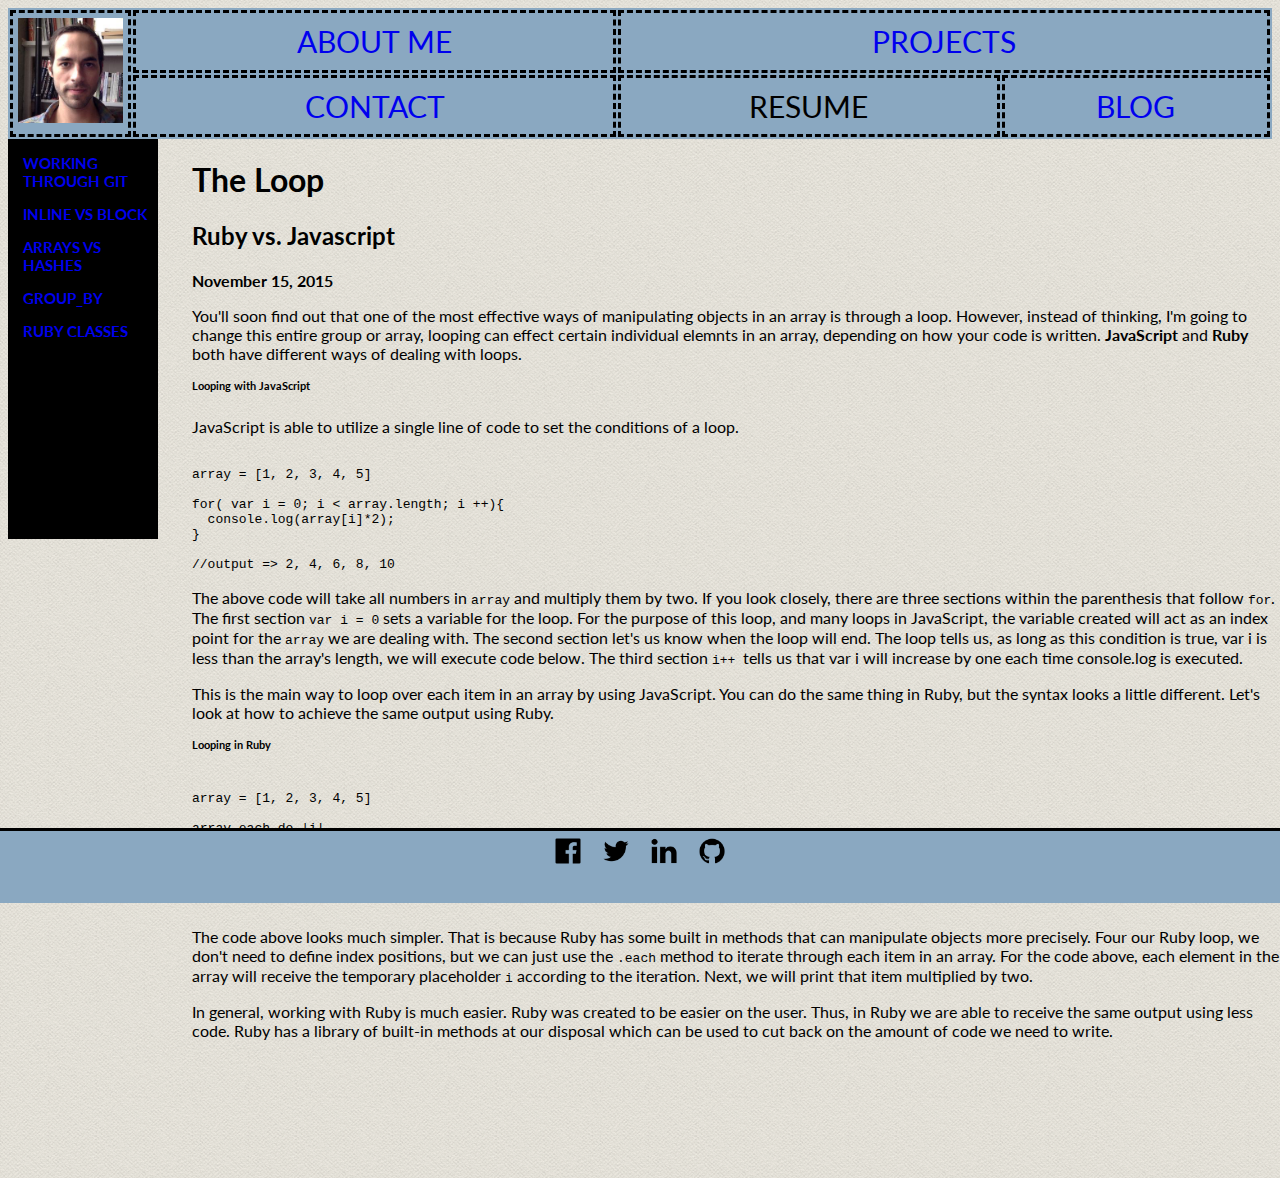
<file: blog/JavaScript.html>
<!DOCTYPE html>
<html>
<head>
<link href='https://fonts.googleapis.com/css?family=Lato:300' rel='stylesheet' type='text/css'>
<link rel="stylesheet" type="text/css" href="../stylesheets/blog.css">
<style>
      body {
        font-family: 'Lato', sans-serif;
        font-size: 30px;
      }
    </style>
  <title>
  Granger's Coding Ground
  </title>
</head>
  <body background="../imgs/seamless_paper_texture.png">
  <header>
  <table style="background-color:#8aa8c1">
    <tr>
      <td style="padding:5px" rowspan="2" width="6em">
      <a href="https://wgranger.github.io/index.html"><img src="../imgs/profile.png" width="20%"></a>
      </td>
      <td style="padding:5px"><a href="https://wgranger.github.io/about.html" style="text-decoration:none">ABOUT ME</td>
      <td colspan="2" style="padding:5px"><a href="https://wgranger.github.io/projects/index.html" style="text-decoration:none">PROJECTS</td>
    </tr>
    <tr>
      <td style="padding:5px"><a href="https://wgranger.github.io/contact.html" style="text-decoration:none">CONTACT</a></td>
      <td style="padding:5px">RESUME</td>
      <td style="padding:5px"><a href="https://wgranger.github.io/blog/index.html" style="text-decoration:none">BLOG</a></td>
    </tr>
  </table>
</header>
<main>
<nav>
<p><a href="https://wgranger.github.io/blog/git.html" style="text-decoration:none">WORKING THROUGH GIT</a></p>
<p><a href="https://wgranger.github.io/blog/css-concepts.html" style="text-decoration:none">INLINE VS BLOCK</a></p>
<p><a href="https://wgranger.github.io/blog/array-hashes.html" style="text-decoration:none">ARRAYS VS HASHES</a></p>
<p><a href="http://wgranger.github.io//blog/enumerable-methods.html" style="text-decoration:none">GROUP_BY</a></p>
<p><a href="http://wgranger.github.io//blog/ruby_classes.html" style="text-decoration:none">RUBY CLASSES</a></p>
</nav>
<section>
  <h1>The Loop</h1>
  <h2>Ruby vs. Javascript</h2>
  <h4>November 15, 2015</h4>

<p> 
You'll soon find out that one of the most effective ways of manipulating objects in an array is through a loop. However, instead of thinking, I'm going to change this entire group or array, looping can effect certain individual elemnts in an array, depending on how your code is written. <strong>JavaScript</strong> and <strong>Ruby</strong> both have different ways of dealing with loops.
</p>
<h6>Looping with JavaScript</h6>
<p>
JavaScript is able to utilize a single line of code to set the conditions of a loop. </p>
<pre>
<code>
array = [1, 2, 3, 4, 5]

for( var i = 0; i < array.length; i ++){
  console.log(array[i]*2);
}

//output => 2, 4, 6, 8, 10
</code></pre>
<p>
The above code will take all numbers in <code>array</code> and multiply them by two. If you look closely, there are three sections within the parenthesis that follow <code>for</code>. The first section <code>var i = 0</code> sets a variable for the loop. For the purpose of this loop, and many loops in JavaScript, the variable created will act as an index point for the <code>array</code> we are dealing with. The second section let's us know when the loop will end. The loop tells us, as long as this condition is true, var i is less than the array's length, we will execute code below. The third section <code> i++ </code> tells us that var i will increase by one each time console.log is executed.</p>

<p> This is the main way to loop over each item in an array by using JavaScript. You can do the same thing in Ruby, but the syntax looks a little different. Let's look at how to achieve the same output using Ruby.</p>

<h6>Looping in Ruby</h6>

<pre>
<code>
array = [1, 2, 3, 4, 5]

array.each do |i|
  print i * 2
end

//output => 2, 4, 6, 8, 10
</code>
</pre>

<p> The code above looks much simpler. That is because Ruby has some built in methods that can manipulate objects more precisely. Four our Ruby loop, we don't need to define index positions, but we can just use the <code>.each</code> method to iterate through each item in an array. For the code above, each element in the array will receive the temporary placeholder <code>i</code> according to the iteration. Next, we will print that item multiplied by two.</p>

<p>In general, working with Ruby is much easier. Ruby was created to be easier on the user. Thus, in Ruby we are able to receive the same output using less code. Ruby has a library of built-in methods at our disposal which can be used to cut back on the amount of code we need to write.</p>

</section>>

</main>
  <footer>
  <div>
  <a href="https://www.facebook.com/will.granger.16">
  <img src="../imgs/facebook-256-black.png" width="40" height="auto"></a>
  <a href="https://twitter.com/twillgranger">
  <img src="../imgs/twitter-256-black.png" width="40" height="auto"></a>
  <a href="https://www.linkedin.com/profile/view?id=AAIAABK5q4QBW8BAPVroBWeO0Itqz7o2mSTaEdk&trk=nav_responsive_tab_profile_pic">
  <img src="../imgs/linkedin-256-black.png" width="40" height="auto"></a>
  <a href="https://github.com/wgranger">
  <img src="../imgs/github-256-black.png" width="40" height="auto"></a>
  </div>
  </footer>
  </body>
</html>
</file>
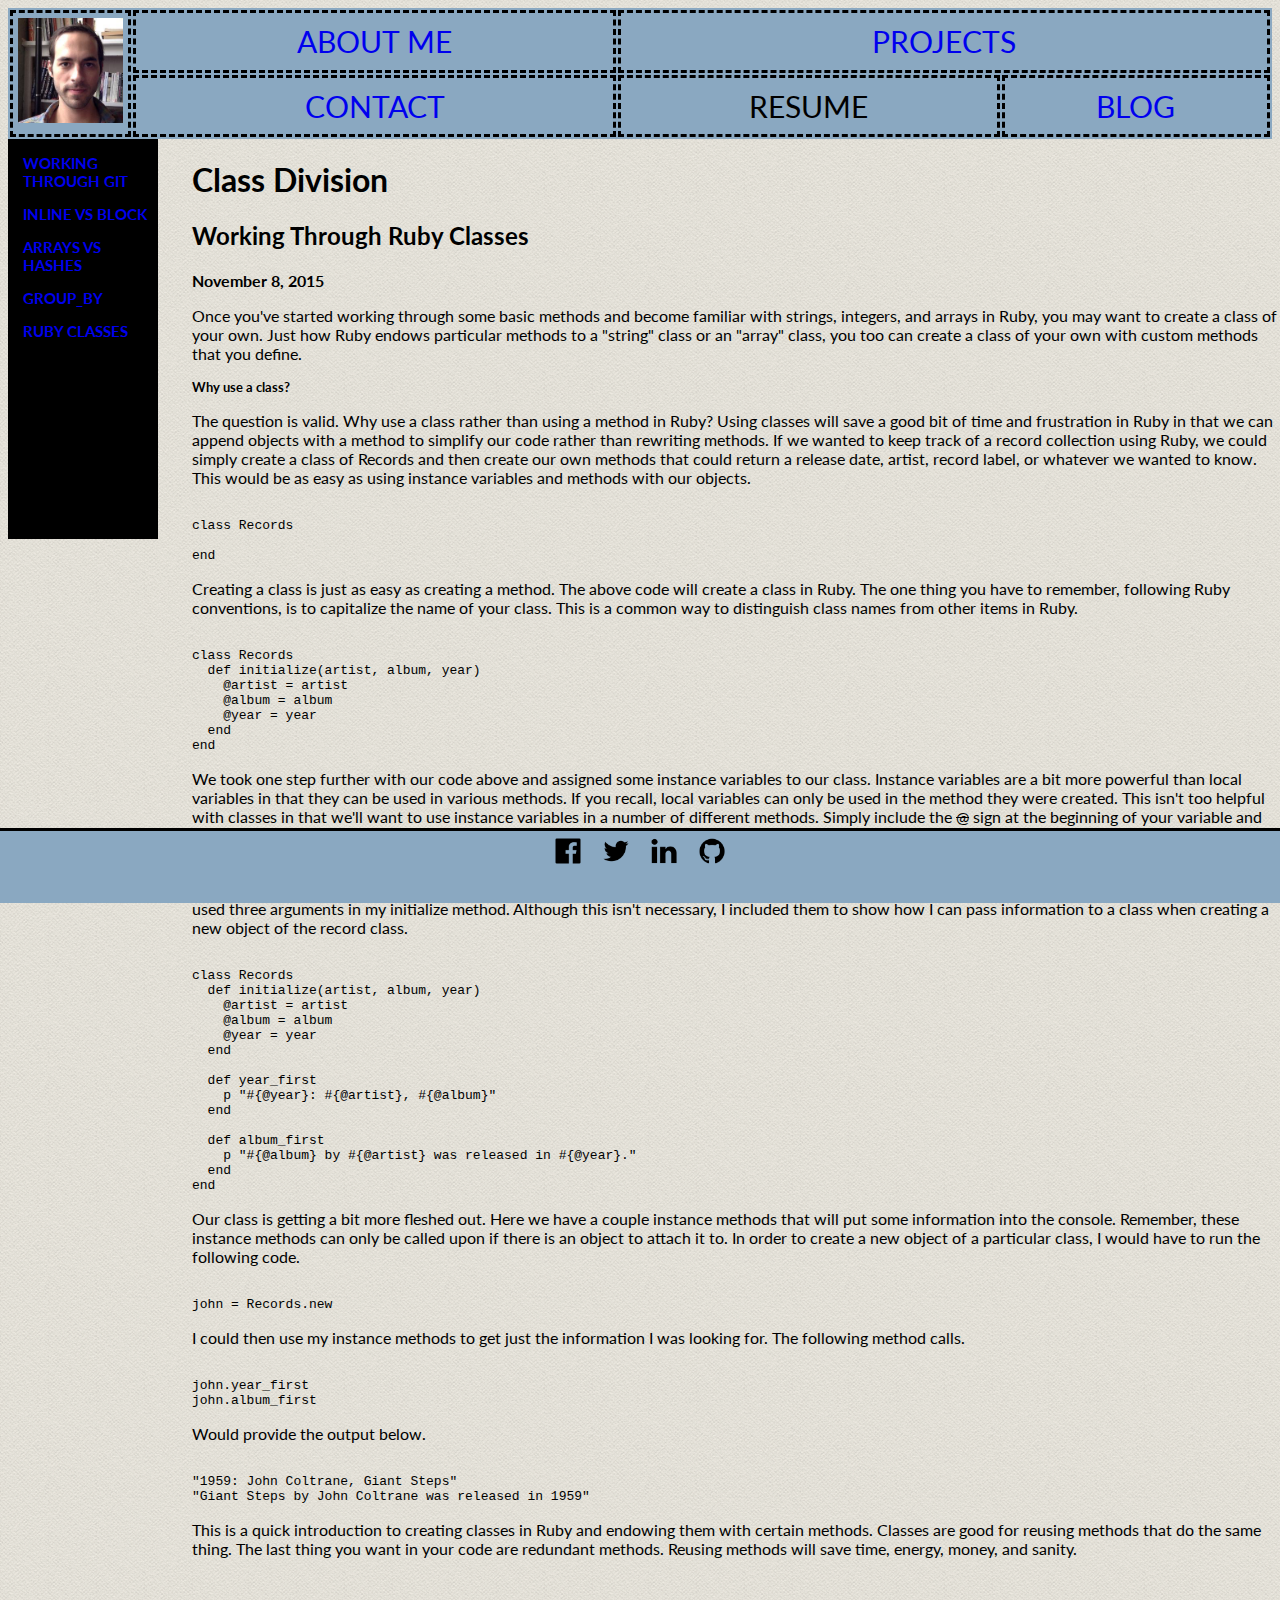
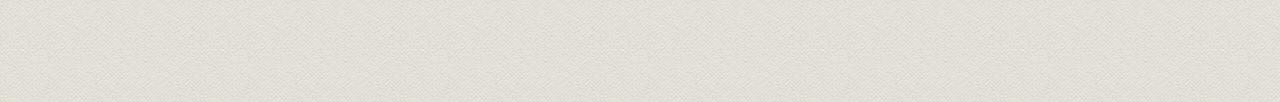
<file: blog/ruby_classes.html>
<!DOCTYPE html>
<html>
<head>
<link href='https://fonts.googleapis.com/css?family=Lato:300' rel='stylesheet' type='text/css'>
<link rel="stylesheet" type="text/css" href="../stylesheets/blog.css">
<style>
      body {
        font-family: 'Lato', sans-serif;
        font-size: 30px;
      }
    </style>
  <title>
  Granger's Coding Ground
  </title>
</head>
  <body background="../imgs/seamless_paper_texture.png">
  <header>
  <table style="background-color:#8aa8c1">
    <tr>
      <td style="padding:5px" rowspan="2" width="6em">
      <a href="https://wgranger.github.io/index.html"><img src="../imgs/profile.png" width="20%"></a>
      </td>
      <td style="padding:5px"><a href="https://wgranger.github.io/about.html" style="text-decoration:none">ABOUT ME</td>
      <td colspan="2" style="padding:5px"><a href="https://wgranger.github.io/projects/index.html" style="text-decoration:none">PROJECTS</td>
    </tr>
    <tr>
      <td style="padding:5px"><a href="https://wgranger.github.io/contact.html" style="text-decoration:none">CONTACT</a></td>
      <td style="padding:5px">RESUME</td>
      <td style="padding:5px"><a href="https://wgranger.github.io/blog/index.html" style="text-decoration:none">BLOG</a></td>
    </tr>
  </table>
</header>
<main>
<nav>
<p><a href="https://wgranger.github.io/blog/git.html" style="text-decoration:none">WORKING THROUGH GIT</a></p>
<p><a href="https://wgranger.github.io/blog/css-concepts.html" style="text-decoration:none">INLINE VS BLOCK</a></p>
<p><a href="https://wgranger.github.io/blog/array-hashes.html" style="text-decoration:none">ARRAYS VS HASHES</a></p>
<p><a href="http://wgranger.github.io//blog/enumerable-methods.html" style="text-decoration:none">GROUP_BY</a></p>
<p><a href="http://wgranger.github.io//blog/ruby_classes.html" style="text-decoration:none">RUBY CLASSES</a></p>
</nav>
<section>
  <h1>Class Division</h1>
  <h2>Working Through Ruby Classes</h2>
  <h4>November 8, 2015</h4>

<p> 
Once you've started working through some basic methods and become familiar with strings, integers, and arrays in Ruby, you may want to create a class of your own. Just how Ruby endows particular methods to a "string" class or an "array" class, you too can create a class of your own with custom methods that you define. </p>
<h5>Why use a class?</h5>
<p>
The question is valid. Why use a class rather than using a method in Ruby? Using classes will save a good bit of time and frustration in Ruby in that we can append objects with a method to simplify our code rather than rewriting methods. If we wanted to keep track of a record collection using Ruby, we could simply create a class of Records and then create our own methods that could return a release date, artist, record label, or whatever we wanted to know. This would be as easy as using instance variables and methods with our objects.
</p>
<p>
<pre><code>
class Records

end
</code></pre>
</p>
<p>
Creating a class is just as easy as creating a method. The above code will create a class in Ruby. The one thing you have to remember, following Ruby conventions, is to capitalize the name of your class. This is a common way to distinguish class names from other items in Ruby.</p>
<pre><code>
class Records
  def initialize(artist, album, year)
    @artist = artist
    @album = album
    @year = year
  end
end
</code></pre>
<p>
We took one step further with our code above and assigned some instance variables to our class. Instance variables are a bit more powerful than local variables in that they can be used in various methods. If you recall, local variables can only be used in the method they were created. This isn't too helpful with classes in that we'll want to use instance variables in a number of different methods. Simply include the <s>@</s> sign at the beginning of your variable and you've got a much more powerful instance variable.</p>
<p>
Also, note that I used an initialize method that took a number of arguments: artist, album, and year. The initialize method will be performed automatically with each new object that is created of that class. Although unnecessary, the initialize method is often used when creating a new Ruby class. Note how I used three arguments in my initialize method. Although this isn't necessary, I included them to show how I can pass information to a class when creating a new object of the record class.
</p>
<pre><code>
class Records
  def initialize(artist, album, year)
    @artist = artist
    @album = album
    @year = year
  end

  def year_first
    p "#{@year}: #{@artist}, #{@album}"
  end

  def album_first
    p "#{@album} by #{@artist} was released in #{@year}."
  end
end
</code></pre>
<p>
Our class is getting a bit more fleshed out. Here we have a couple instance methods that will put some information into the console. Remember, these instance methods can only be called upon if there is an object to attach it to. In order to create a new object of a particular class, I would have to run the following code.</p>
<pre><code>
john = Records.new
</code></pre>
<p>
I could then use my instance methods to get just the information I was looking for. The following method calls.
<pre><code>
john.year_first
john.album_first
</code></pre>
<p>
Would provide the output below.</p>
<pre><code>
"1959: John Coltrane, Giant Steps"
"Giant Steps by John Coltrane was released in 1959"
</code></pre>
<p>
This is a quick introduction to creating classes in Ruby and endowing them with certain methods. Classes are good for reusing methods that do the same thing. The last thing you want in your code are redundant methods. Reusing methods will save time, energy, money, and sanity.
</p>
</section>>

</main>
  <footer>
  <div>
  <a href="https://www.facebook.com/will.granger.16">
  <img src="../imgs/facebook-256-black.png" width="40" height="auto"></a>
  <a href="https://twitter.com/twillgranger">
  <img src="../imgs/twitter-256-black.png" width="40" height="auto"></a>
  <a href="https://www.linkedin.com/profile/view?id=AAIAABK5q4QBW8BAPVroBWeO0Itqz7o2mSTaEdk&trk=nav_responsive_tab_profile_pic">
  <img src="../imgs/linkedin-256-black.png" width="40" height="auto"></a>
  <a href="https://github.com/wgranger">
  <img src="../imgs/github-256-black.png" width="40" height="auto"></a>
  </div>
  </footer>
  </body>
</html>
</file>
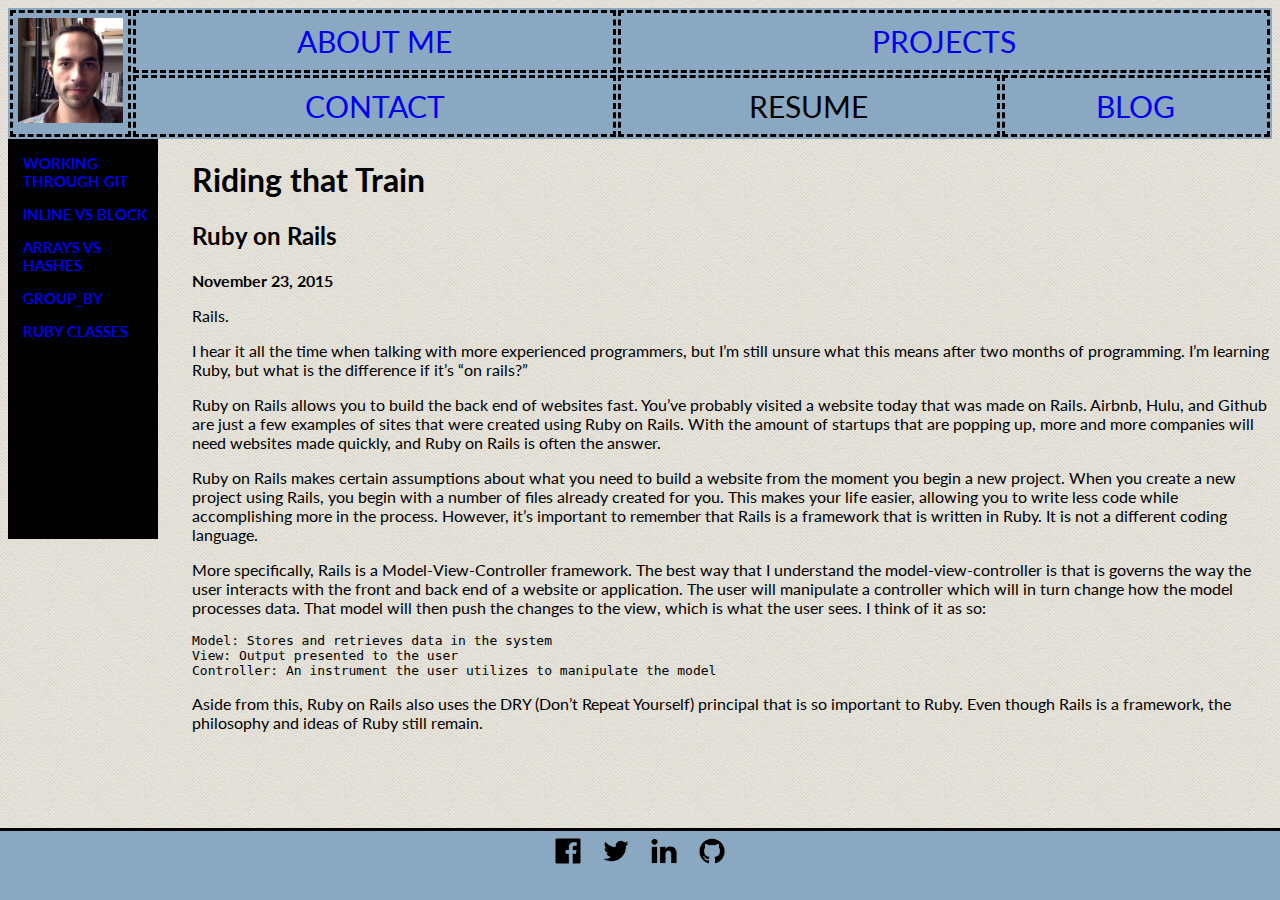
<file: blog/tech.html>
<!DOCTYPE html>
<html>
<head>
<meta charset="UTF-8">
<link href='https://fonts.googleapis.com/css?family=Lato:300' rel='stylesheet' type='text/css'>
<link rel="stylesheet" type="text/css" href="../stylesheets/blog.css">
<style>
      body {
        font-family: 'Lato', sans-serif;
        font-size: 30px;
      }
    </style>
  <title>
  Granger's Coding Ground
  </title>
</head>
  <body background="../imgs/seamless_paper_texture.png">
  <header>
  <table style="background-color:#8aa8c1">
    <tr>
      <td style="padding:5px" rowspan="2" width="6em">
      <a href="https://wgranger.github.io/index.html"><img src="../imgs/profile.png" width="20%"></a>
      </td>
      <td style="padding:5px"><a href="https://wgranger.github.io/about.html" style="text-decoration:none">ABOUT ME</td>
      <td colspan="2" style="padding:5px"><a href="https://wgranger.github.io/projects/index.html" style="text-decoration:none">PROJECTS</td>
    </tr>
    <tr>
      <td style="padding:5px"><a href="https://wgranger.github.io/contact.html" style="text-decoration:none">CONTACT</a></td>
      <td style="padding:5px">RESUME</td>
      <td style="padding:5px"><a href="https://wgranger.github.io/blog/index.html" style="text-decoration:none">BLOG</a></td>
    </tr>
  </table>
</header>
<main>
<nav>
<p><a href="https://wgranger.github.io/blog/git.html" style="text-decoration:none">WORKING THROUGH GIT</a></p>
<p><a href="https://wgranger.github.io/blog/css-concepts.html" style="text-decoration:none">INLINE VS BLOCK</a></p>
<p><a href="https://wgranger.github.io/blog/array-hashes.html" style="text-decoration:none">ARRAYS VS HASHES</a></p>
<p><a href="http://wgranger.github.io//blog/enumerable-methods.html" style="text-decoration:none">GROUP_BY</a></p>
<p><a href="http://wgranger.github.io//blog/ruby_classes.html" style="text-decoration:none">RUBY CLASSES</a></p>
</nav>
<section>
  <h1>Riding that Train</h1>
  <h2>Ruby on Rails</h2>
  <h4>November 23, 2015</h4>

<p> 
Rails. </p>

<p>I hear it all the time when talking with more experienced programmers, but I’m still unsure what this means after two months of programming. I’m learning Ruby, but what is the difference if it’s “on rails?”</p>

<p>Ruby on Rails allows you to build the back end of websites fast. You’ve probably visited a website today that was made on Rails. Airbnb, Hulu, and Github are just a few examples of sites that were created using Ruby on Rails. With the amount of startups that are popping up, more and more companies will need websites made quickly, and Ruby on Rails is often the answer.</p>

<p>Ruby on Rails makes certain assumptions about what you need to build a website from the moment you begin a new project. When you create a new project using Rails, you begin with a number of files already created for you. This makes your life easier, allowing you to write less code while accomplishing more in the process. However, it’s important to remember that Rails is a framework that is written in Ruby. It is not a different coding language.</p>

<p>More specifically, Rails is a Model-View-Controller framework. The best way that I understand the model-view-controller is that is governs the way the user interacts with the front and back end of a website or application. The user will manipulate a controller which will in turn change how the model processes data. That model will then push the changes to the view, which is what the user sees. I think of it as so:</p>

<p>
<pre>
Model: Stores and retrieves data in the system
View: Output presented to the user
Controller: An instrument the user utilizes to manipulate the model
</pre>
</p>
<p>
Aside from this, Ruby on Rails also uses the DRY (Don’t Repeat Yourself) principal that is so important to Ruby. Even though Rails is a framework, the philosophy and ideas of Ruby still remain.

</p>
</section>>

</main>
  <footer>
  <div>
  <a href="https://www.facebook.com/will.granger.16">
  <img src="../imgs/facebook-256-black.png" width="40" height="auto"></a>
  <a href="https://twitter.com/twillgranger">
  <img src="../imgs/twitter-256-black.png" width="40" height="auto"></a>
  <a href="https://www.linkedin.com/profile/view?id=AAIAABK5q4QBW8BAPVroBWeO0Itqz7o2mSTaEdk&trk=nav_responsive_tab_profile_pic">
  <img src="../imgs/linkedin-256-black.png" width="40" height="auto"></a>
  <a href="https://github.com/wgranger">
  <img src="../imgs/github-256-black.png" width="40" height="auto"></a>
  </div>
  </footer>
  </body>
</html>
</file>
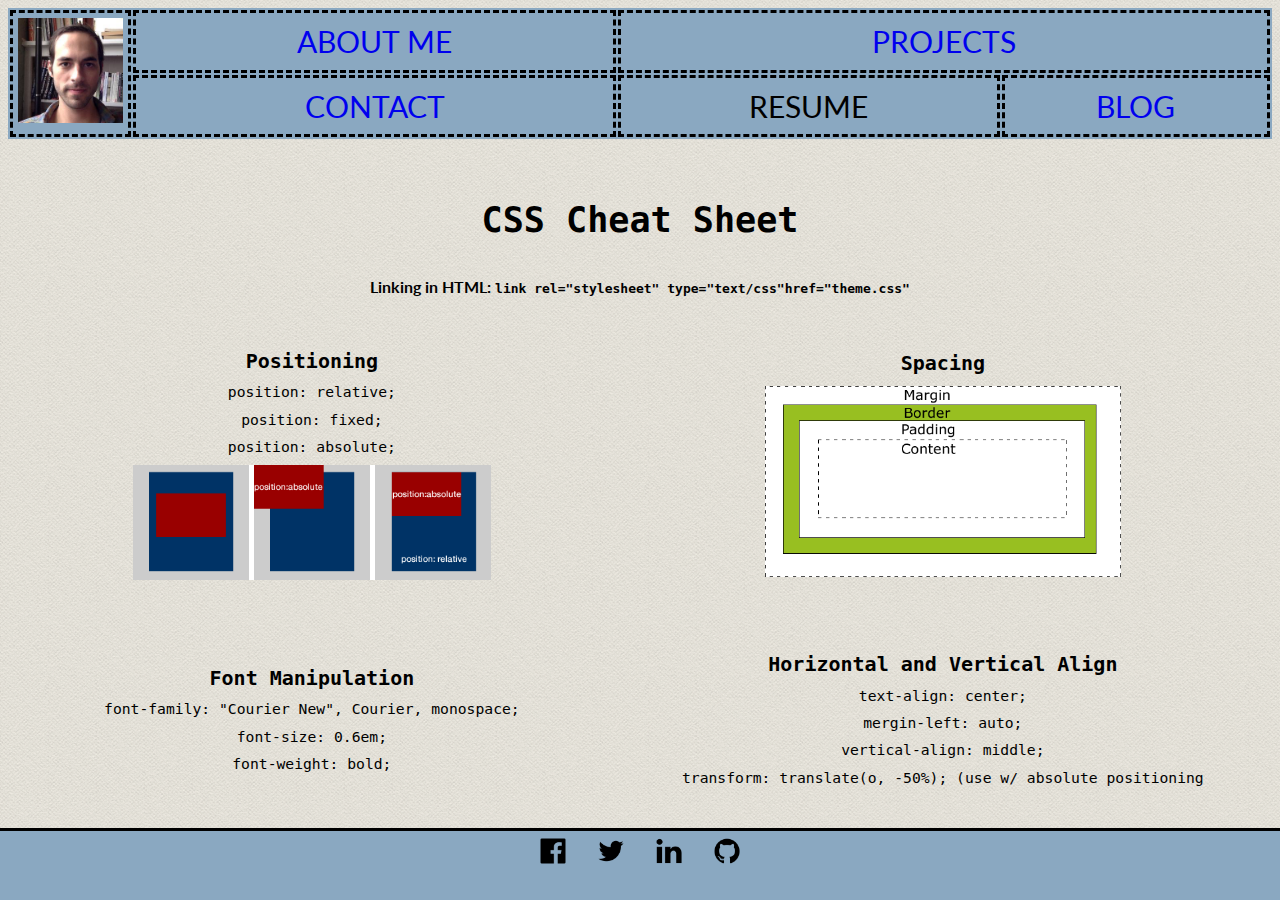
<file: projects/cheat-sheet.html>
<!DOCTYPE html>
<html>
<head>
<link href='https://fonts.googleapis.com/css?family=Lato:300' rel='stylesheet' type='text/css'>
<link rel="stylesheet" type="text/css" href="cheat.css">
<style>
      body {
        font-family: 'Lato', sans-serif;
        font-size: 30px;
      }
    </style>
	<title>
	Granger's Coding Ground
	</title>
</head>
  <body background="../imgs/seamless_paper_texture.png" style="100%">
  <header>
  <table style="background-color:#8aa8c1">
    <tr>
      <td style="padding:5px" rowspan="2" width="6em">
      <a href="https://wgranger.github.io/index.html"><img src="../imgs/profile.png" width="20%"></a>
      </td>
      <td style="padding:5px"><a href="https://wgranger.github.io/about.html" style="text-decoration:none">ABOUT ME</td>
      <td colspan="2" style="padding:5px"><a href="https://wgranger.github.io/projects/index.html" style="text-decoration:none">PROJECTS</td>
    </tr>
    <tr>
      <td style="padding:5px"><a href="https://wgranger.github.io/contact.html" style="text-decoration:none">CONTACT</a></td>
      <td style="padding:5px">RESUME</td>
      <td style="padding:5px"><a href="https://wgranger.github.io/blog/index.html" style="text-decoration:none">BLOG</a></td>
    </tr>
  </table>
</header>
<main>
<h3>CSS Cheat Sheet</h3>
<h6>Linking in HTML: <code> link rel="stylesheet" type="text/css"href="theme.css" </h6>
<article>
  <table>
  <tr>
    <td> 
      <table>
        <th>Positioning</th>
          <tr> <td>position: relative; </td></tr>
          <tr> <td>position: fixed; </td></tr>
          <tr> <td>position: absolute; </td></tr>
          <tr> <td><img src="position.png" style="width: 60%; height: auto"> </td></tr>
      </table>
    </td>
    <td>
      <table>
         <th>Spacing</th>
           <tr><td><img src="box-model.png" style="width: 55%; height: auto"></td></tr>
      </table>
    </td>
  </tr>
  <tr>
    <td>
      <table>
        <th>Font Manipulation</th>
          <tr><td> font-family: "Courier New", Courier, monospace;</td></tr>
          <tr><td> font-size: 0.6em;</td></tr>
          <tr><td> font-weight: bold; </td></tr>
      </table>
    </td>
    <td>
      <table>
        <th>Horizontal and Vertical Align</th>
          <tr><td> text-align: center;</td></tr>
          <tr><td> mergin-left: auto;</td></tr>
          <tr><td> vertical-align: middle;</td></tr>
          <tr><td> transform: translate(o, -50%); (use w/ absolute positioning</td></tr>
      </table>
    </td>
    </tr>
  </table>
  </article>
</main>
  <footer>
  <div>
	<a href="https://www.facebook.com/will.granger.16">
	<img src="../imgs/facebook-256-black.png" width="40" height="auto"></a>
	<a href="https://twitter.com/twillgranger">
	<img src="../imgs/twitter-256-black.png" width="40" height="auto"></a>
	<a href="https://www.linkedin.com/profile/view?id=AAIAABK5q4QBW8BAPVroBWeO0Itqz7o2mSTaEdk&trk=nav_responsive_tab_profile_pic">
	<img src="../imgs/linkedin-256-black.png" width="40" height="auto"></a>
	<a href="https://github.com/wgranger">
	<img src="../imgs/github-256-black.png" width="40" height="auto"></a>
  </div>
  </footer>
  </body>
</html>
</file>
<file: stylesheets/index.css>
body {
    display: flex;
    min-height: 100vh;
    flex-direction: column;
  }

 main {
    flex: 1 0 auto;
  }
</file>
<file: stylesheets/blog_index.css>
body {
    display: flex;
    min-height: 100vh;
    flex-direction: column;
  }

 main {
    flex: 1 0 auto;
  }
main table{
	font-family: monospace;
	font-weight: bold;
	height: 2em;
	margin-left: auto;
	margin-right: auto;
	vertical-align: middle
}
table td {
	text-align: center;
}
td a{
	text-decoration: none;
}
</file>
<file: projects/index.css>
header td {
	border: 3px dashed black;
	text-align: center;
}
a:visited{
	color:gray;
}
article img{
	height:12em;
}
article table{
	text-align: center;
	border: none;
	transform: translateX(50%);
	width: 50%;
	font-family: monospace;
	margin-bottom: 2em;
}
article td{
	padding: .5em;
}
main h3 {
	text-align: center;
	font-family: monospace;
	margin-top: 60px;
}
header img {
	height: 3.5em;
	width: auto;
}
header table{
	height: 3.5em;
	width: 100%;
}
header{
	width: 100%;
}
footer{
	width: 100%;
	background-color: #8aa8c1;
	height: 8%;
	position: fixed;
	top: 92%;
	left: 0;
	border-top: 3px solid black
}
div{
	text-align: center;
}
</file>
<file: stylesheets/contact.css>
body {
    display: flex;
    min-height: 100vh;
    flex-direction: column;
  }

 main {
    flex: 1 0 auto;
  }
main table{
	font-family: monospace;
	font-weight: bold;
	height: 2em;
	margin-left: auto;
	margin-right: auto;
	vertical-align: middle
}
</file>
<file: stylesheets/blog.css>
header td {
	border: 3px dashed black;
	text-align: center;
}
a:visited{
	color:gray;
}
h4 {
	margin-bottom: 0
}
nav{
	position:fixed;
	height:400px;
	width:150px;
	left:.5em;
	top:9.25em;
	float:left;
	font-weight: bold;
	font-size: 15px;
	background-color: black;
	color:white;
}
h5 {
	margin-top: 0;
	margin-bottom: 0
}
nav p{
	margin-left: 1em;
}
h6 {
	margin-top: 10px
}
div table td {
	font-weight: bold;
	text-align: center;
	font-size: 20px;
}
section {
	font-size: medium;
	position:absolute;
	left: 12em;
	padding-bottom: 8em;
}
div table{
	position: absolute;
	left: 50%;
	transform: translate(-50%);
	top: 7em;
}
header img {
	height: 3.5em;
	width: auto;
}
header table{
	height: 3.5em;
	width: 100%;
}
header{
	width: 100%;
}
footer{
	width: 100%;
	background-color: #8aa8c1;
	height: 8%;
	position: fixed;
	top: 92%;
	left: 0;
	border-top: 3px solid black
}
div{
	text-align: center;
}
</file>
<file: projects/cheat.css>
header td {
	border: 3px dashed black;
	text-align: center;
}
a:visited{
	color:gray;
}
h6 {
	text-align: center;
	font-size: medium;
}
article img{
	height:12em;
}
article table{
	font-size: 0.7em;
	margin-bottom: 50px;
	text-align: center;
	width: 100%;
}
article table td{
	padding-top: .5em;
	text-align: center;
}
th{
	font-size: x-large;
}
main h3 {
	text-align: center;
	font-family: monospace;
	margin-top: 60px;
}
header img {
	height: 3.5em;
	width: auto;
}
header table{
	height: 3.5em;
	width: 100%;
}
header{
	width: 100%;
}
footer{
	width: 100%;
	background-color: #8aa8c1;
	height: 8%;
	position: fixed;
	top: 92%;
	left: 0;
	border-top: 3px solid black
}
div{
	text-align: center;
}
</file>
